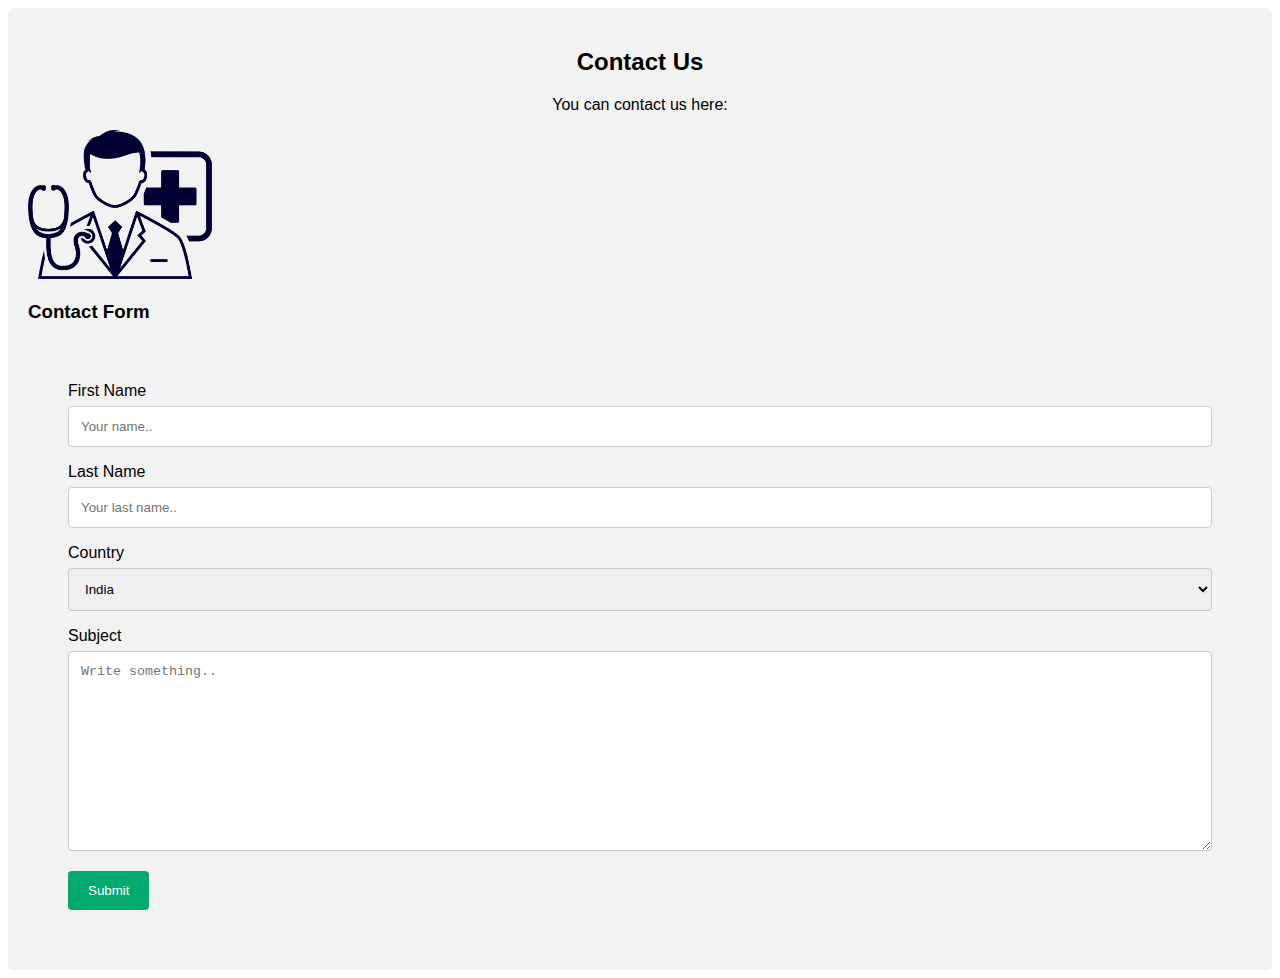
<file: virtualdr-20240608T192136Z-001/virtualdr/contact.html>
<!DOCTYPE html>
<html>
<head>
<meta name="viewport" content="width=device-width, initial-scale=1">
<style>
body {font-family: Arial, Helvetica, sans-serif;}
* {box-sizing: border-box;}

input[type=text], select, textarea {
  width: 100%;
  padding: 12px;
  border: 1px solid #ccc;
  border-radius: 4px;
  box-sizing: border-box;
  margin-top: 6px;
  margin-bottom: 16px;
  resize: vertical;
}

input[type=submit] {
  background-color: #04AA6D;
  color: white;
  padding: 12px 20px;
  border: none;
  border-radius: 4px;
  cursor: pointer;
}

input[type=submit]:hover {
  background-color: #45a049;
}

.container {
  border-radius: 5px;
  background-color: #f2f2f2;
  padding: 20px;
}
</style>
</head>

<body>
  <div class="container">
    <div style="text-align:center">
      <h2>Contact Us</h2>
      <p>You can contact us here:</p>
    </div>
    <div class="row">
      <div class="column">
        <img src="img/logo.png" style="width:15%">
      </div>

      
<h3>Contact Form</h3>

<div class="container">
  <form class="container" action="contactus.php" method="POST">

<div>
    <label for="fname">First Name</label>
    <input type="text" id="firstname" name="firstname" placeholder="Your name..">
  </div>

    <div>
    <label for="lname">Last Name</label>
    <input type="text" id="lastname" name="lastname" placeholder="Your last name..">
  </div>

    <div>
    <label for="country">Country</label>
    <select id="country" name="country">
      <option value="India">India</option>
      <option value="australia">Australia</option>
      <option value="canada">Canada</option>
      <option value="usa">USA</option>
    </select>
  </div>

    <div>
    <label for="subject">Subject</label>
    <textarea id="subject" name="subject" placeholder="Write something.." style="height:200px"></textarea>
  </div>


  <div >
    <input type="submit" name="" id="" value="Submit">
</div>
  </form>
</div>

</body>
</html>
</file>
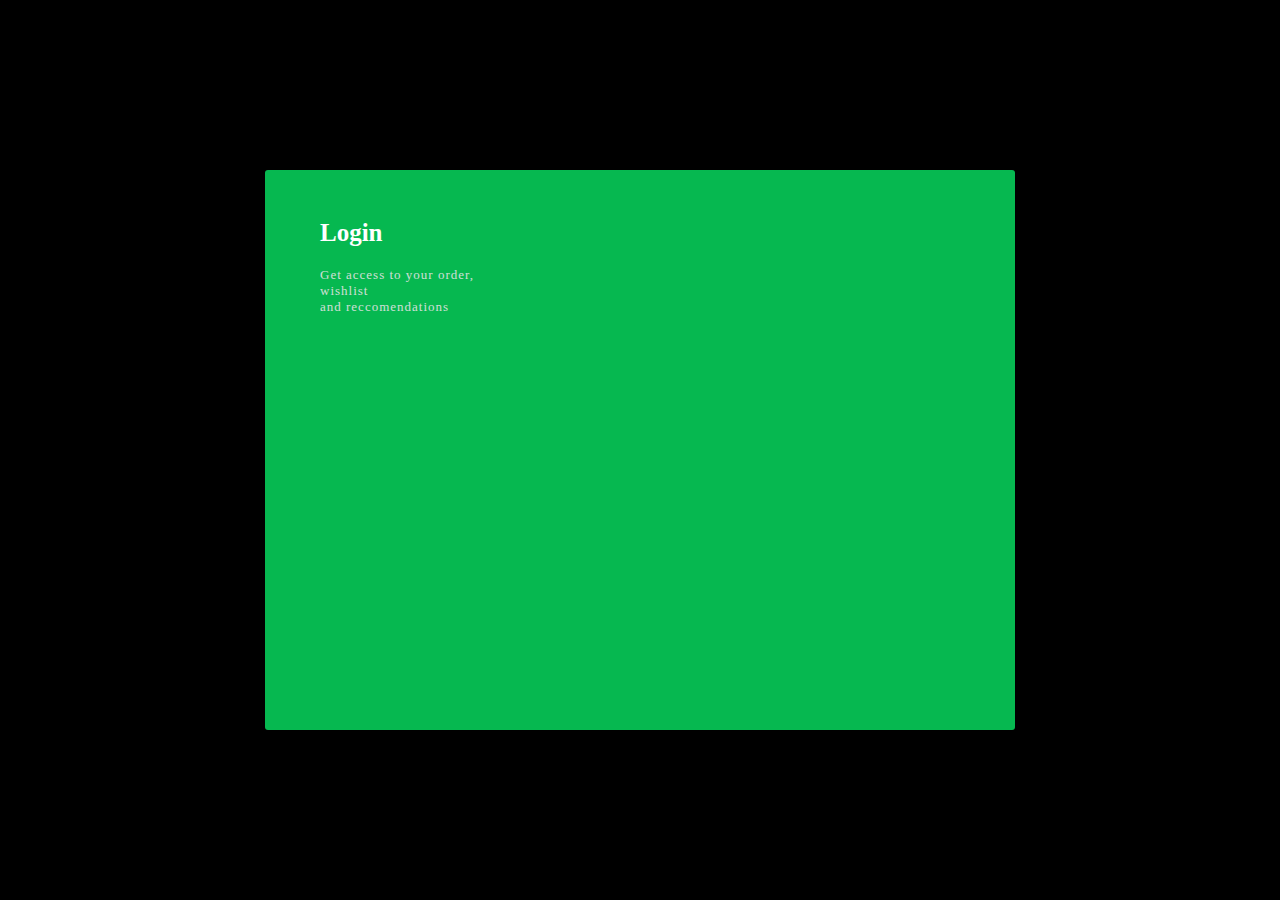
<file: virtualdr-20240608T192136Z-001/virtualdr/login.html>
<!DOCTYPE html>
<html lang="en">


<head>
    <meta charset="UTF-8">
    <meta http-equiv="X-UA-Compatible" content="IE=edge">
    <meta name="viewport" content="width=device-width, initial-scale=1.0">
    <title>VirtualDr Login</title>
    <link rel="icon" href="\img\logo.png" type="image/x-icon">
    <link rel="icon" href="\img\category\logo.png" type="image/x-icon">
    <link rel="stylesheet" href="https://stackpath.bootstrapcdn.com/bootstrap/4.5.0/css/bootstrap.min.css"
     integrity="sha384-9aIt2nRpC12Uk9gS9baDl411NQApFmC26EwAOH8WgZl5MYYxFfc+NcPb1dKGj7Sk" crossorigin="anonymous">

    <link rel="stylesheet" href="login-style.css">
    
</head>


<body>
    <form  class="container" action="signin.php" method="POST">
        <div class="box">
            <div class="row">
                <div class="col-sm-5 col-xs-1 box1">
                    <div class="inline-text">
                        <h1>Login</h1>
                        <p>Get access to your order, <br> wishlist <br> and reccomendations</p>
                    </div>
                </div>
                <div class="col-sm-5 col-xs-1 box-2">
                    <div class="user-id user-data">
                        <input type="email" name="email" id="username" required=""/>
                        <label>Enter username</label>
                    </div>
                    <div class="user-id user-data">
                        <input type="password" name="password" id="password" required=""/>
                        <label>Enter Password</label>
                    </div>
                    <div class="user-id">
                        <p>By continuing you agree to VirtualDr Term of use and Privacy Policy</p>
                    </div>
                        <span><a href="#">Forgot?</a></span>
                    <div class="user-id button">
                        <input type="submit" name="" id="" value="login" >
                    </div>
                    <div class="user-id">
                        <p>OR</p>
                    </div>
                    <div class="user-id button">
                        <input type="reset" name="" id="" value="Request otp">
                    </div>
                    <div class="user-id">
                        <p class="footer"><a href="signup.html">New to VirtualDr? Create an Account</a></p>
                    </div>
                </div>
            </div>
        </div>
    </form>
</body>
</html>
</file>
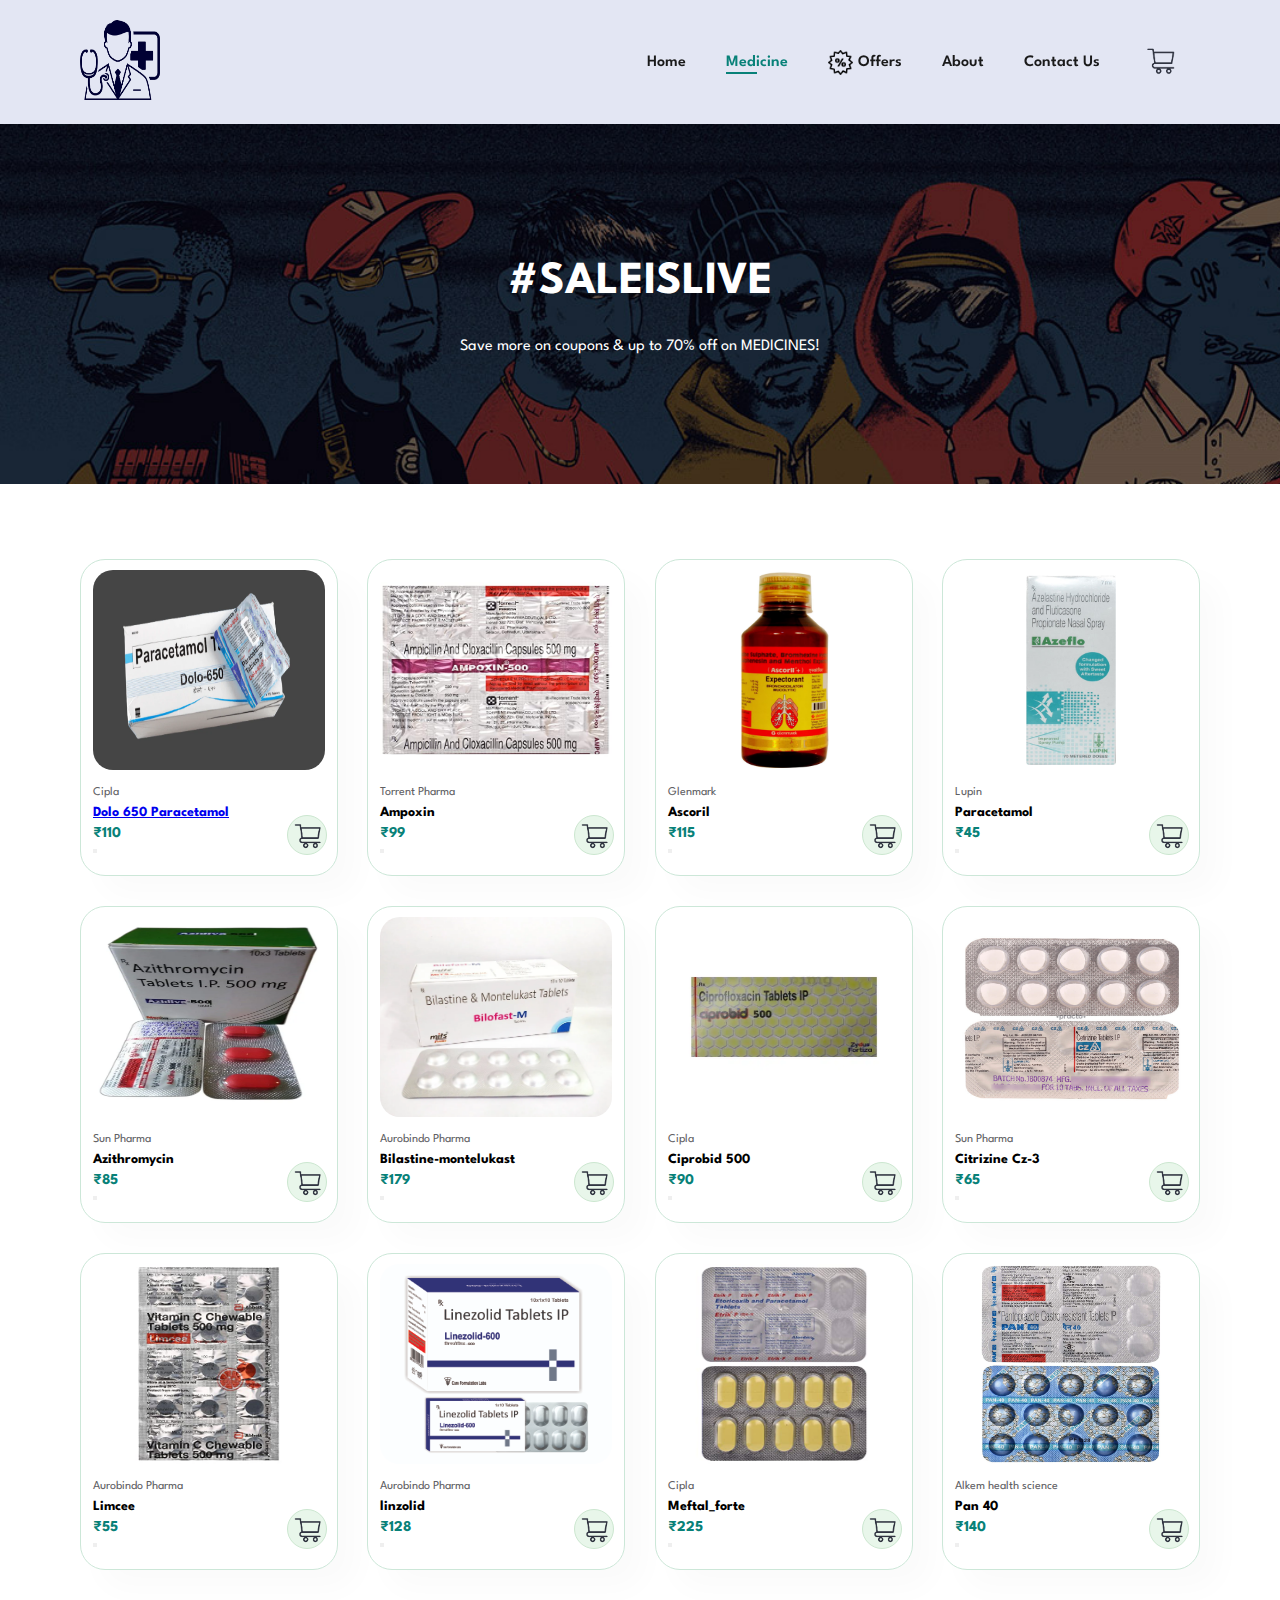
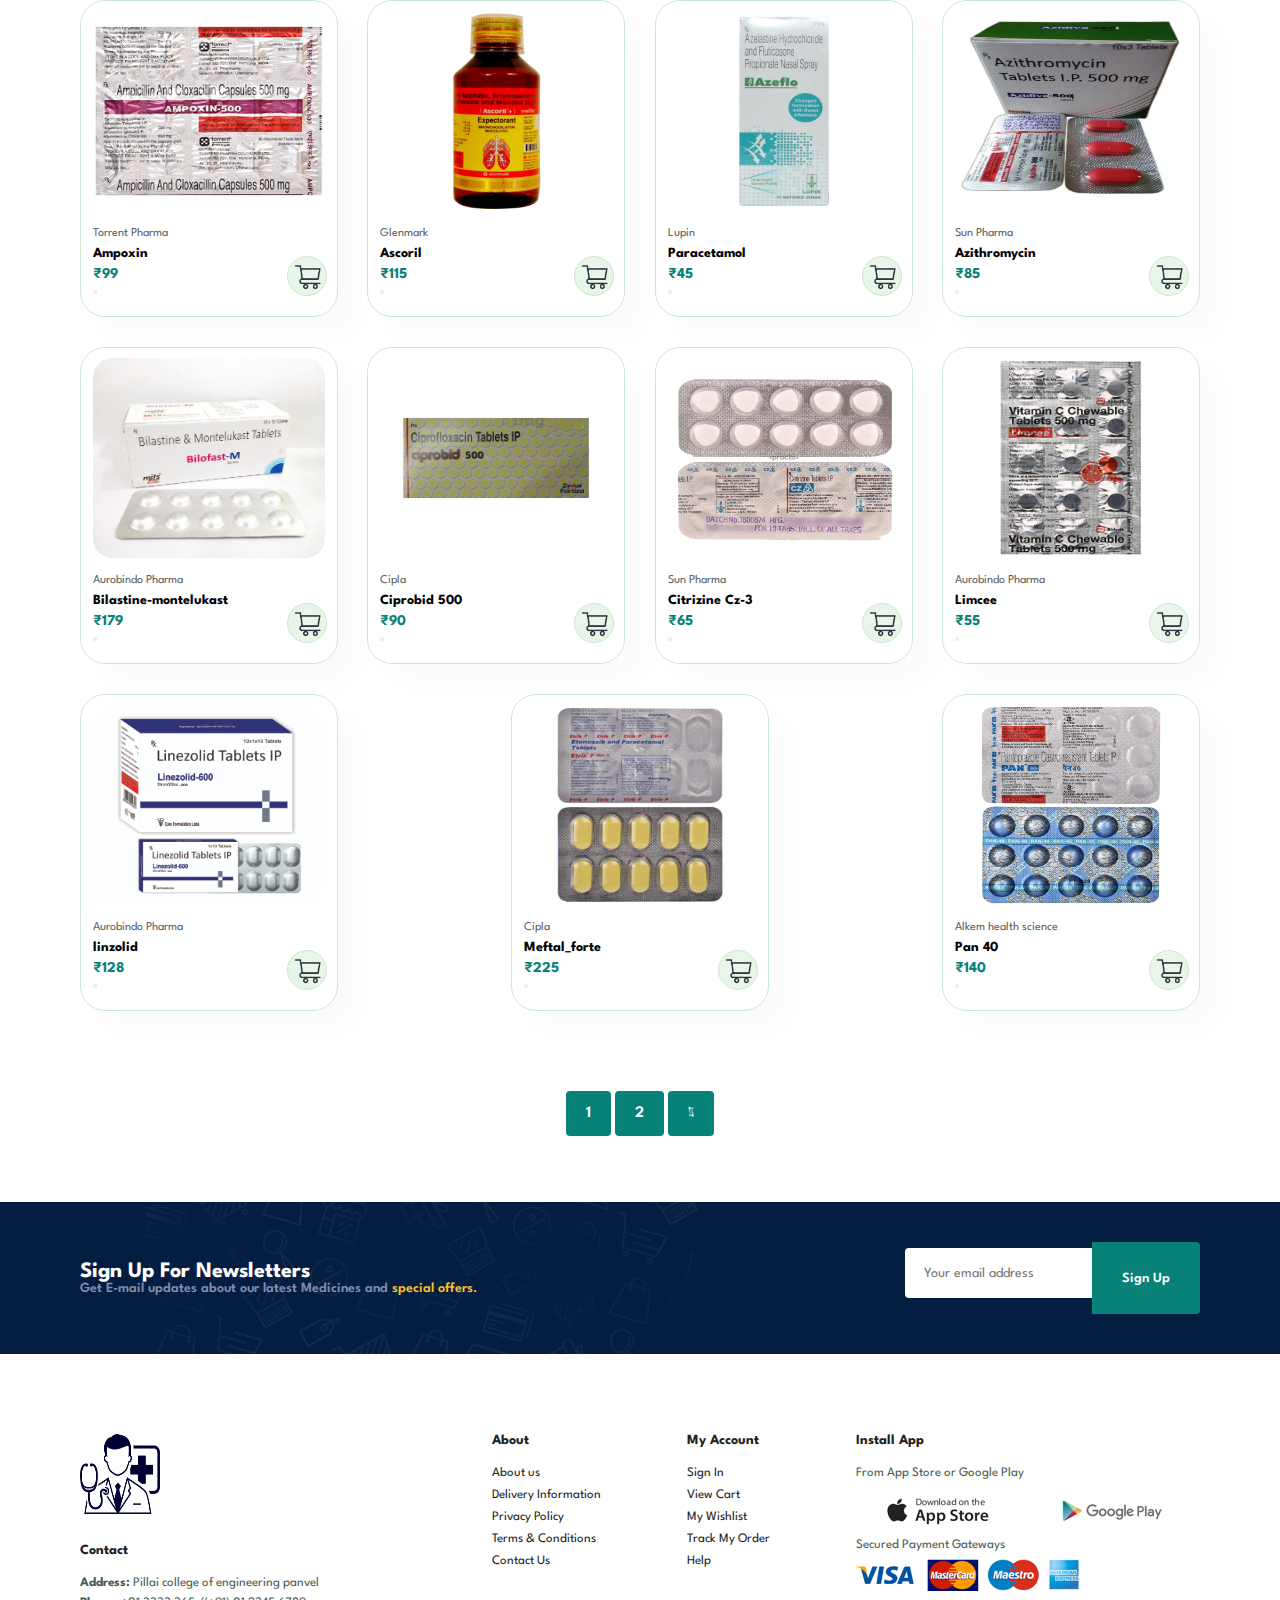
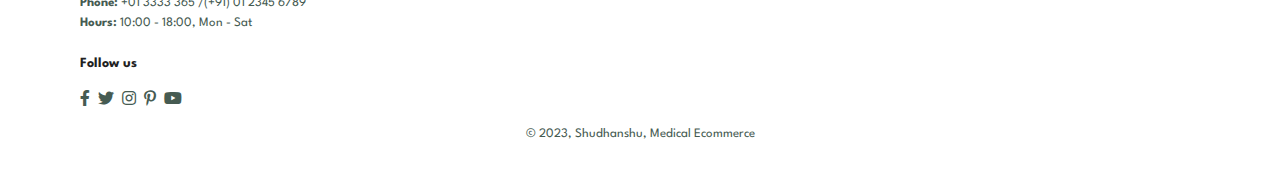
<file: virtualdr-20240608T192136Z-001/virtualdr/medicine.html>
<!DOCTYPE html>
<html lang="en">


<head>
    <meta charset="UTF-8">
    <meta http-equiv="X-UA-Compatible" content="IE=edge">
    <meta name="viewport" content="width=device-width, initial-scale=1.0">
    <title>VirtualDr</title>
    <link rel="stylesheet" href="https://pro.fontawesome.com/releases/v5.10.0/css/all.css" />

    <link rel="stylesheet" href="style.css">
</head>

<body>

    <section id="header">
        <a href="#"><img src="img/logo.png" width="80" height="80" class="logo" alt=""></a>


        <div>
            <ul id="navbar">
                <li><a href="index.html" >Home</a></li>
                <li><a  class="active" href="medicine.html">Medicine</a></li>
                <li class="navoff"><a href="offers.html"><img src="img/offers.png" width="25" height="25" class="logo" alt="">
                        Offers</a></li>
                <li><a href="about.html">About</a></li>
                <li><a href="contact.html">Contact Us</a></li>
                <li id="lg-bag"><a href="cart.html"><img src="img/cart.png" width="40" height="40" class="cart" alt=""></a></a></li>
                <a href="#" id="close"><i class="far fa-times"></i></a>

            </ul>
        </div>
        <div id="mobile">
            <a href="cart.html"><i class="far fa-shopping-cart"></i></a>
            <i id="bar" class="fas fa-outdent"></i>

        </div>
    </section>


    <section id="page-header">

        <h2>#SALEISLIVE</h2>
        <br>
        <br>
        
        <p>Save more on coupons & up to 70% off on MEDICINES!</p>
    </section>




    <section id="product1" class="section-p1">
        <div class="pro-container">
            <div class="pro">
                <img src="img/medicines/paracetamol.webp" width="250" height="200" alt="">
                <div class="des">
                    <span>Cipla</span>
                    <h5><a href="sproduct.html">Dolo 650 Paracetamol</a></h5>
                    <h4>₹110</h4>
                    <form  action="cart.php" action="cart.php" method="POST">
                        <input name="pagename" type="hidden" value="medicine"/>
                        <input name="itemname" type="hidden" value="dolo ₹110"/>
                        <button type="submit"><img src="img/cart.png" width="100" height="100" class="cart" alt=""></button>
                    </form>
                    
                </div>
            </div>
            <div class="pro">
                <img src="img/medicines/ampoxin.jpg" width="250" height="200" alt="">
                <div class="des">
                    <span>Torrent Pharma</span>
                    <h5>Ampoxin</h5>
                    <h4>₹99</h4>
                    <form  action="cart.php" action="cart.php" method="POST">
                        <input name="pagename" type="hidden" value="medicine"/>
                        <input name="itemname" type="hidden" value="Ampoxin ₹99"/>
                        <button type="submit"><img src="img/cart.png" width="100" height="100" class="cart" alt=""></button>
                    </form>
                    
                </div>
            </div>
            <div class="pro">
                <img src="img/medicines/ascoril.avif" width="250" height="200" alt="">
                <div class="des">
                    <span>Glenmark</span>
                    <h5>Ascoril</h5>
                    <h4>₹115</h4>
                    <form  action="cart.php" action="cart.php" method="POST">
                        <input name="pagename" type="hidden" value="medicine"/>
                        <input name="itemname" type="hidden" value="Ascoril ₹115"/>
                        <button type="submit"><img src="img/cart.png" width="100" height="100" class="cart" alt=""></button>
                    </form>
                    
                </div>
            </div>
            <div class="pro">
                <img src="img/medicines/azeflo.jpg" width="250" height="200" alt="">
                <div class="des">
                    <span>Lupin</span>
                    <h5>Paracetamol</h5>
                    <h4>₹45</h4>
                    <form  action="cart.php" action="cart.php" method="POST">
                        <input name="pagename" type="hidden" value="medicine"/>
                        <input name="itemname" type="hidden" value="Paracetamol ₹45"/>
                        <button type="submit"><img src="img/cart.png" width="100" height="100" class="cart" alt=""></button>
                    </form>
                </div>
            </div>
            <div class="pro">
                <img src="img/medicines/azithromycin.webp" width="250" height="200" alt="">
                <div class="des">
                    <span>Sun Pharma</span>
                    <h5>Azithromycin</h5>
                    <h4>₹85</h4>
                    <form  action="cart.php" action="cart.php" method="POST">
                        <input name="pagename" type="hidden" value="medicine"/>
                        <input name="itemname" type="hidden" value="Azithromycin ₹85"/>
                        <button type="submit"><img src="img/cart.png" width="100" height="100" class="cart" alt=""></button>
                    </form>
                </div>
            </div>
            <div class="pro">
                <img src="img/medicines/bilastine-montelukast.webp" width="250" height="200" alt="">
                <div class="des">
                    <span>Aurobindo Pharma</span>
                    <h5>Bilastine-montelukast</h5>
                    <h4>₹179</h4>
                    <form  action="cart.php" action="cart.php" method="POST">
                        <input name="pagename" type="hidden" value="medicine"/>
                        <input name="itemname" type="hidden" value="Glenmark ₹115"/>
                        <button type="submit"><img src="img/cart.png" width="100" height="100" class="cart" alt=""></button>
                    </form>
                </div>
            </div>
            <div class="pro">
                <img src="img/medicines/ciprobid200.webp" width="250" height="200" alt="">
                <div class="des">
                    <span>Cipla</span>
                    <h5>Ciprobid 500</h5>
                    <h4>₹90</h4>
                    <form  action="cart.php" action="cart.php" method="POST">
                        <input name="pagename" type="hidden" value="medicine"/>
                        <input name="itemname" type="hidden" value="Ciprobid 500 ₹90"/>
                        <button type="submit"><img src="img/cart.png" width="100" height="100" class="cart" alt=""></button>
                    </form>
                </div>
            </div>
            <div class="pro">
                <img src="img/medicines/cz3.jpg" width="250" height="200" alt="">
                <div class="des">
                    <span>Sun Pharma</span>
                    <h5>Citrizine Cz-3</h5>
                    <h4>₹65</h4>
                    <form  action="cart.php" action="cart.php" method="POST">
                        <input name="pagename" type="hidden" value="medicine"/>
                        <input name="itemname" type="hidden" value="Citrizine Cz-3 ₹65"/>
                        <button type="submit"><img src="img/cart.png" width="100" height="100" class="cart" alt=""></button>
                    </form>
                </div>
            </div>
            <div class="pro">
                <img src="img/medicines/limcee.jpg" width="250" height="200" alt="">
                <div class="des">
                    <span>Aurobindo Pharma</span>
                    <h5>Limcee</h5>
                    <h4>₹55</h4>
                    <form  action="cart.php" action="cart.php" method="POST">
                        <input name="pagename" type="hidden" value="medicine"/>
                        <input name="itemname" type="hidden" value="Glenmark ₹115"/>
                        <button type="submit"><img src="img/cart.png" width="100" height="100" class="cart" alt=""></button>
                    </form>
                </div>
            </div>
            <div class="pro">
                <img src="img/medicines/Linzolid.jpg" width="250" height="200" alt="">
                <div class="des">
                    <span>Aurobindo Pharma</span>
                    <h5>linzolid</h5>
                    <h4>₹128</h4>
                    <form  action="cart.php" action="cart.php" method="POST">
                        <input name="pagename" type="hidden" value="medicine"/>
                        <input name="itemname" type="hidden" value="linzolid ₹128"/>
                        <button type="submit"><img src="img/cart.png" width="100" height="100" class="cart" alt=""></button>
                    </form>
                </div>
            </div>
            <div class="pro">
                <img src="img/medicines/meftal_forte.jpg" width="250" height="200" alt="">
                <div class="des">
                    <span>Cipla</span>
                    <h5>Meftal_forte</h5>
                    <h4>₹225</h4>
                    <form  action="cart.php" action="cart.php" method="POST">
                        <input name="pagename" type="hidden" value="medicine"/>
                        <input name="itemname" type="hidden" value="Meftal_forte ₹225"/>
                        <button type="submit"><img src="img/cart.png" width="100" height="100" class="cart" alt=""></button>
                    </form>
                </div>
            </div>
            <div class="pro">
                <img src="img/medicines/pan 40.jpg" width="250" height="200" alt="">
                <div class="des">
                    <span>Alkem health science</span>
                    <h5>Pan 40</h5>
                    <h4>₹140</h4>
                    <form  action="cart.php" action="cart.php" method="POST">
                        <input name="pagename" type="hidden" value="medicine"/>
                        <input name="itemname" type="hidden" value="Pan40 ₹140"/>
                        <button type="submit"><img src="img/cart.png" width="100" height="100" class="cart" alt=""></button>
                    </form>
                </div>
            </div>

            <div class="pro">
                <img src="img/medicines/ampoxin.jpg" width="250" height="200" alt="">
                <div class="des">
                    <span>Torrent Pharma</span>
                    <h5>Ampoxin</h5>
                    <h4>₹99</h4>
                    <form  action="cart.php" action="cart.php" method="POST">
                        <input name="pagename" type="hidden" value="medicine"/>
                        <input name="itemname" type="hidden" value="Ampoxin ₹99"/>
                        <button type="submit"><img src="img/cart.png" width="100" height="100" class="cart" alt=""></button>
                    </form>
                    
                </div>
            </div>
            <div class="pro">
                <img src="img/medicines/ascoril.avif" width="250" height="200" alt="">
                <div class="des">
                    <span>Glenmark</span>
                    <h5>Ascoril</h5>
                    <h4>₹115</h4>
                    <form  action="cart.php" action="cart.php" method="POST">
                        <input name="pagename" type="hidden" value="medicine"/>
                        <input name="itemname" type="hidden" value="Ascoril ₹115"/>
                        <button type="submit"><img src="img/cart.png" width="100" height="100" class="cart" alt=""></button>
                    </form>
                    
                </div>
            </div>
            <div class="pro">
                <img src="img/medicines/azeflo.jpg" width="250" height="200" alt="">
                <div class="des">
                    <span>Lupin</span>
                    <h5>Paracetamol</h5>
                    <h4>₹45</h4>
                    <form  action="cart.php" action="cart.php" method="POST">
                        <input name="pagename" type="hidden" value="medicine"/>
                        <input name="itemname" type="hidden" value="Paracetamol ₹45"/>
                        <button type="submit"><img src="img/cart.png" width="100" height="100" class="cart" alt=""></button>
                    </form>
                </div>
            </div>
            <div class="pro">
                <img src="img/medicines/azithromycin.webp" width="250" height="200" alt="">
                <div class="des">
                    <span>Sun Pharma</span>
                    <h5>Azithromycin</h5>
                    <h4>₹85</h4>
                    <form  action="cart.php" action="cart.php" method="POST">
                        <input name="pagename" type="hidden" value="medicine"/>
                        <input name="itemname" type="hidden" value="Azithromycin ₹85"/>
                        <button type="submit"><img src="img/cart.png" width="100" height="100" class="cart" alt=""></button>
                    </form>
                </div>
            </div>
            <div class="pro">
                <img src="img/medicines/bilastine-montelukast.webp" width="250" height="200" alt="">
                <div class="des">
                    <span>Aurobindo Pharma</span>
                    <h5>Bilastine-montelukast</h5>
                    <h4>₹179</h4>
                    <form  action="cart.php" action="cart.php" method="POST">
                        <input name="pagename" type="hidden" value="medicine"/>
                        <input name="itemname" type="hidden" value="Glenmark ₹115"/>
                        <button type="submit"><img src="img/cart.png" width="100" height="100" class="cart" alt=""></button>
                    </form>
                </div>
            </div>
            <div class="pro">
                <img src="img/medicines/ciprobid200.webp" width="250" height="200" alt="">
                <div class="des">
                    <span>Cipla</span>
                    <h5>Ciprobid 500</h5>
                    <h4>₹90</h4>
                    <form  action="cart.php" action="cart.php" method="POST">
                        <input name="pagename" type="hidden" value="medicine"/>
                        <input name="itemname" type="hidden" value="Ciprobid 500 ₹90"/>
                        <button type="submit"><img src="img/cart.png" width="100" height="100" class="cart" alt=""></button>
                    </form>
                </div>
            </div>
            <div class="pro">
                <img src="img/medicines/cz3.jpg" width="250" height="200" alt="">
                <div class="des">
                    <span>Sun Pharma</span>
                    <h5>Citrizine Cz-3</h5>
                    <h4>₹65</h4>
                    <form  action="cart.php" action="cart.php" method="POST">
                        <input name="pagename" type="hidden" value="medicine"/>
                        <input name="itemname" type="hidden" value="Citrizine Cz-3 ₹65"/>
                        <button type="submit"><img src="img/cart.png" width="100" height="100" class="cart" alt=""></button>
                    </form>
                </div>
            </div>
            <div class="pro">
                <img src="img/medicines/limcee.jpg" width="250" height="200" alt="">
                <div class="des">
                    <span>Aurobindo Pharma</span>
                    <h5>Limcee</h5>
                    <h4>₹55</h4>
                    <form  action="cart.php" action="cart.php" method="POST">
                        <input name="pagename" type="hidden" value="medicine"/>
                        <input name="itemname" type="hidden" value="Glenmark ₹115"/>
                        <button type="submit"><img src="img/cart.png" width="100" height="100" class="cart" alt=""></button>
                    </form>
                </div>
            </div>
            <div class="pro">
                <img src="img/medicines/Linzolid.jpg" width="250" height="200" alt="">
                <div class="des">
                    <span>Aurobindo Pharma</span>
                    <h5>linzolid</h5>
                    <h4>₹128</h4>
                    <form  action="cart.php" action="cart.php" method="POST">
                        <input name="pagename" type="hidden" value="medicine"/>
                        <input name="itemname" type="hidden" value="linzolid ₹128"/>
                        <button type="submit"><img src="img/cart.png" width="100" height="100" class="cart" alt=""></button>
                    </form>
                </div>
            </div>
            <div class="pro">
                <img src="img/medicines/meftal_forte.jpg" width="250" height="200" alt="">
                <div class="des">
                    <span>Cipla</span>
                    <h5>Meftal_forte</h5>
                    <h4>₹225</h4>
                    <form  action="cart.php" action="cart.php" method="POST">
                        <input name="pagename" type="hidden" value="medicine"/>
                        <input name="itemname" type="hidden" value="Meftal_forte ₹225"/>
                        <button type="submit"><img src="img/cart.png" width="100" height="100" class="cart" alt=""></button>
                    </form>
                </div>
            </div>
            <div class="pro">
                <img src="img/medicines/pan 40.jpg" width="250" height="200" alt="">
                <div class="des">
                    <span>Alkem health science</span>
                    <h5>Pan 40</h5>
                    <h4>₹140</h4>
                    <form  action="cart.php" action="cart.php" method="POST">
                        <input name="pagename" type="hidden" value="medicine"/>
                        <input name="itemname" type="hidden" value="Pan40 ₹140"/>
                        <button type="submit"><img src="img/cart.png" width="100" height="100" class="cart" alt=""></button>
                    </form>
                </div>

            </div>

        </div>
    </section>


    <section id="pagination" class="section-p1">
    <a href="#">1</a>
    <a href="#">2</a>
    <a href="#"><i class="fal fa-long-arrow-alt-right"></i></a>
     </section>



    <section id="newsletter" class="section-p1 section-m1">
        <div class="newstext">
        <h4>Sign Up For Newsletters</h4>
        <p>Get E-mail updates about our latest Medicines and <span>special offers.</span>
        </p>
        </div>
        <div class="form">
        <input type="text" placeholder="Your email address">
        <button class="normal">Sign Up</button>
        </div>
    </section>


    <footer class="section-p1">
        <div class="col">
        <img class="logo" src="img/logo.png" width="80" height="80" class="logo" alt=""></a>

        <h4>Contact</h4>
        <p><strong>Address: </strong> Pillai college of engineering panvel</p>
        <p><strong>Phone:</strong> +01 3333 365 /(+91) 01 2345 6789</p>
        <p><strong>Hours:</strong> 10:00 - 18:00, Mon - Sat</p>
        <div class="follow">
        <h4>Follow us</h4>
        <div class="icon">
        <i class="fab fa-facebook-f"></i>
        <i class="fab fa-twitter"></i>
        <i class="fab fa-instagram"></i>
        <i class="fab fa-pinterest-p"></i>
        <i class="fab fa-youtube"></i>
        </div>
        </div>
        </div>
        <div></div>

        <div class="col">
            <h4>About</h4>
            <a href="#">About us</a>
            <a href="#">Delivery Information</a>
            <a href="#">Privacy Policy</a>
            <a href="#">Terms & Conditions</a>
            <a href="#">Contact Us</a>
        </div>

        <div class="col">
            <h4>My Account</h4>
            <a href="#">Sign In</a>
            <a href="#">View Cart</a>
            <a href="#">My Wishlist</a>
            <a href="#">Track My Order</a>
            <a href="#">Help</a>
            </div>
            

            <div class="col install">
                <h4>Install App</h4>
                <p>From App Store or Google Play</p>
                  <div class="row">
                     <img src="img/pay/app.jpg" alt="">
                     <img src="img/pay/play.jpg" alt="">
                  </div>
                <p>Secured Payment Gateways </p>
                <img src="img/pay/pay.png" alt="">
            </div>
            <div class="copyright">
                <p>© 2023, Shudhanshu, Medical Ecommerce  </p>
            </div>


    </footer>


    <script src="script.js"></script>
</body>



</html>
</file>
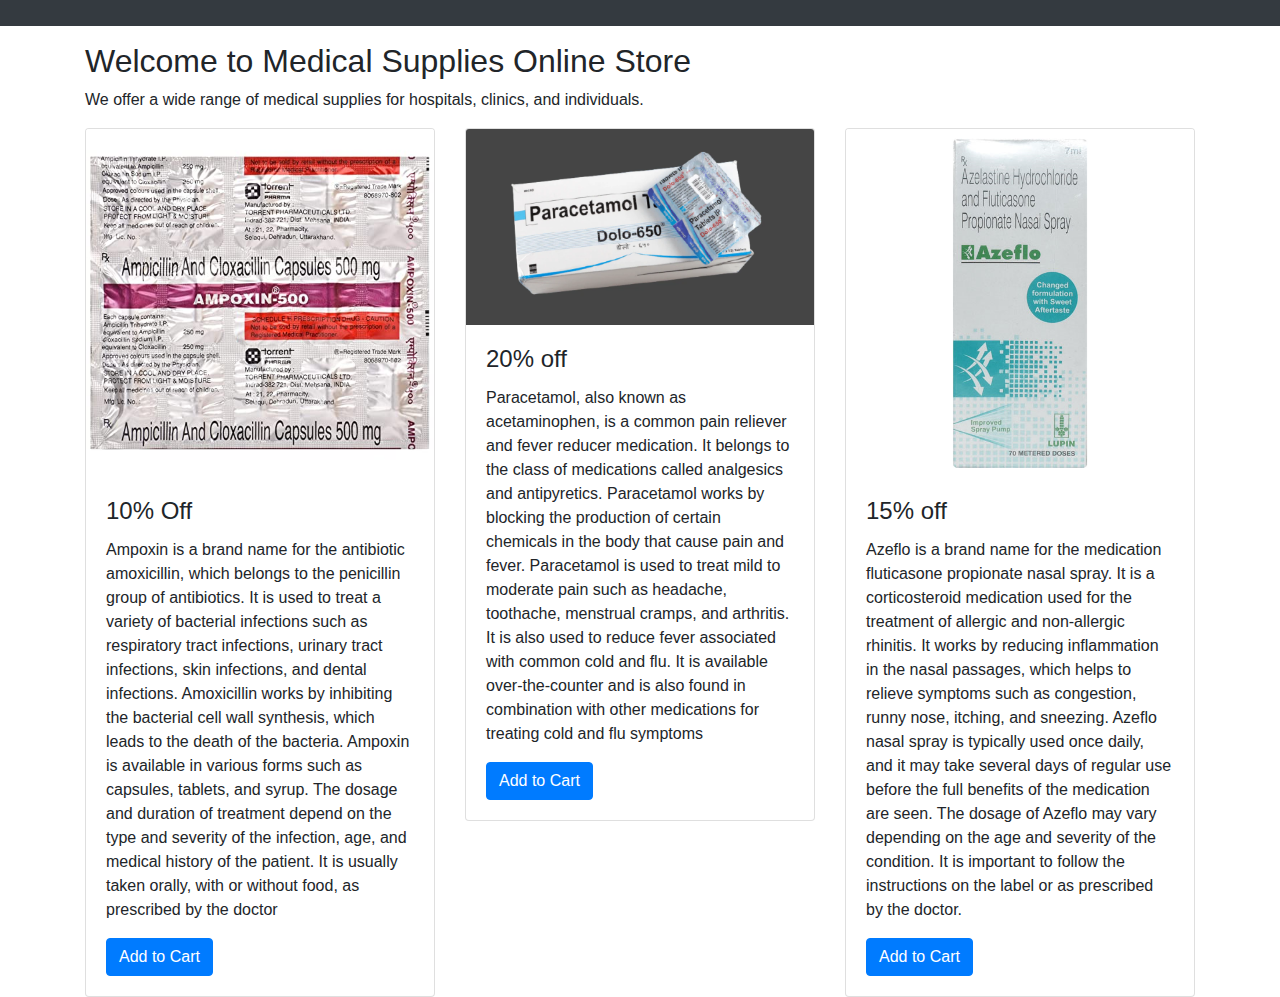
<file: virtualdr-20240608T192136Z-001/virtualdr/offers.html>
<!DOCTYPE html>
<html>
<head>
	<title>OFFERS</title>
	<meta charset="utf-8">
	<meta name="viewport" content="width=device-width, initial-scale=1">
	<link rel="stylesheet" href="https://maxcdn.bootstrapcdn.com/bootstrap/4.5.2/css/bootstrap.min.css">
	<script src="https://ajax.googleapis.com/ajax/libs/jquery/3.5.1/jquery.min.js"></script>
	<script src="https://cdnjs.cloudflare.com/ajax/libs/popper.js/1.16.0/umd/popper.min.js"></script>
	<script src="https://maxcdn.bootstrapcdn.com/bootstrap/4.5.2/js/bootstrap.min.js"></script>
</head>
<body>
	<nav class="navbar navbar-expand-md bg-dark navbar-dark">
		<a class="navbar-brand" href="#"></a>
		<button class="navbar-toggler" type="button" data-toggle="collapse" data-target="#collapsibleNavbar">
			<span class="navbar-toggler-icon"></span>
		</button>
		
	</nav>
	<div class="container mt-3">
		<h2>Welcome to Medical Supplies Online Store</h2>
		<p>We offer a wide range of medical supplies for hospitals, clinics, and individuals.</p>
		<div class="row">
			<div class="col-md-4">
				<div class="card">
					<img class="card-img-top" src="img/medicines/ampoxin.jpg" alt="Product 1">
					<div class="card-body">
						<h4 class="card-title">10% Off</h4>
						<p class="card-text">Ampoxin is a brand name for the antibiotic amoxicillin, which belongs to the penicillin group of antibiotics. It is used to treat a variety of bacterial infections such as respiratory tract infections, urinary tract infections, skin infections, and dental infections. Amoxicillin works by inhibiting the bacterial cell wall synthesis, which leads to the death of the bacteria.

Ampoxin is available in various forms such as capsules, tablets, and syrup. The dosage and duration of treatment depend on the type and severity of the infection, age, and medical history of the patient. It is usually taken orally, with or without food, as prescribed by the doctor</p>
						<a href="#" class="btn btn-primary">Add to Cart</a>
					</div>
				</div>
			</div>
			<div class="col-md-4">
				<div class="card">
					<img class="card-img-top" src="img/medicines/paracetamol.webp" alt="Product 2">
					<div class="card-body">
						<h4 class="card-title">20% off</h4>
						<p class="card-text">Paracetamol, also known as acetaminophen, is a common pain reliever and fever reducer medication. It belongs to the class of medications called analgesics and antipyretics. Paracetamol works by blocking the production of certain chemicals in the body that cause pain and fever.

                            Paracetamol is used to treat mild to moderate pain such as headache, toothache, menstrual cramps, and arthritis. It is also used to reduce fever associated with common cold and flu. It is available over-the-counter and is also found in combination with other medications for treating cold and flu symptoms</p>
						<a href="#" class="btn btn-primary">Add to Cart</a>
					</div>
				</div>
			</div>
			<div class="col-md-4">
				<div class="card">
					<img class="card-img-top" src="img/medicines/azeflo.jpg" alt="Product 3">
					<div class="card-body">
						<h4 class="card-title">15% off</h4>
						<p class="card-text">Azeflo is a brand name for the medication fluticasone propionate nasal spray. It is a corticosteroid medication used for the treatment of allergic and non-allergic rhinitis. It works by reducing inflammation in the nasal passages, which helps to relieve symptoms such as congestion, runny nose, itching, and sneezing.

                            Azeflo nasal spray is typically used once daily, and it may take several days of regular use before the full benefits of the medication are seen. The dosage of Azeflo may vary depending on the age and severity of the condition. It is important to follow the instructions on the label or as prescribed by the doctor.</p>
						<a href="#" class="btn btn-primary">Add to Cart</a>
					</div>
				</div>
			</div>
		</div>
</file>
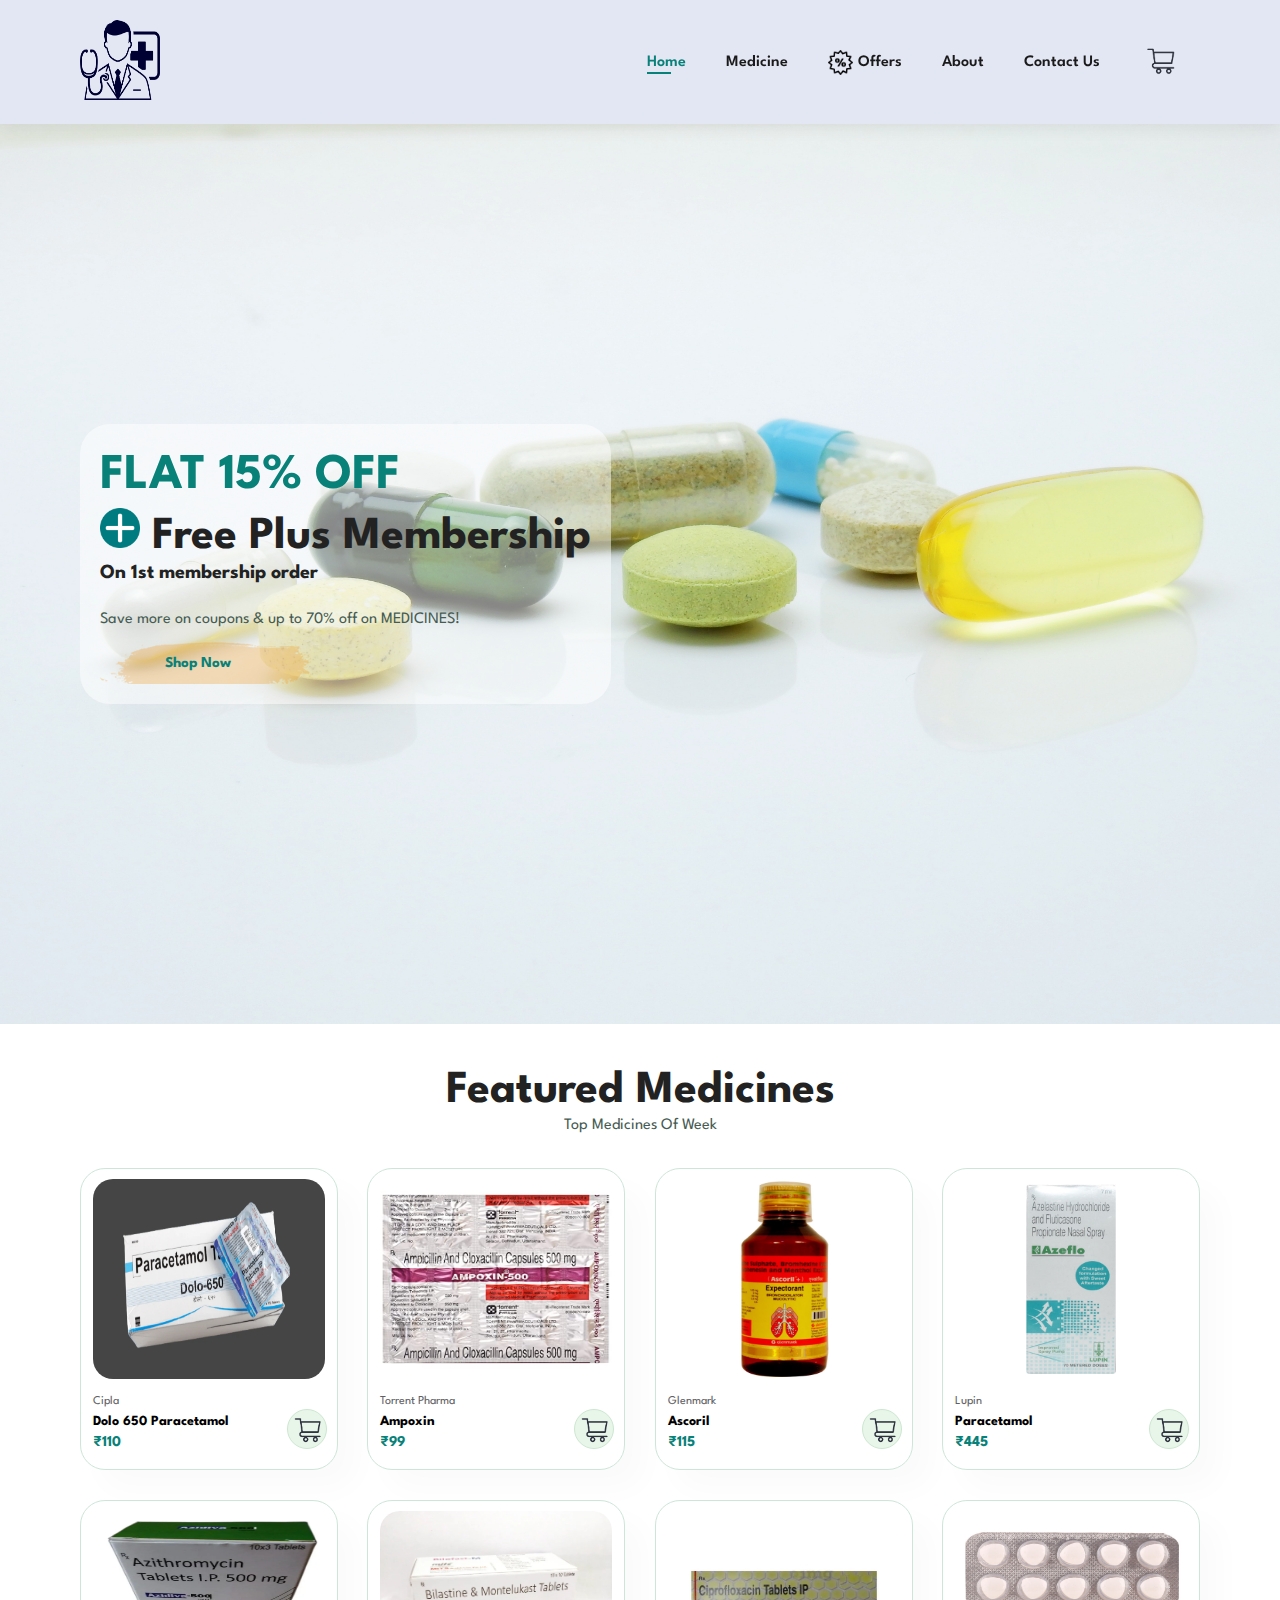
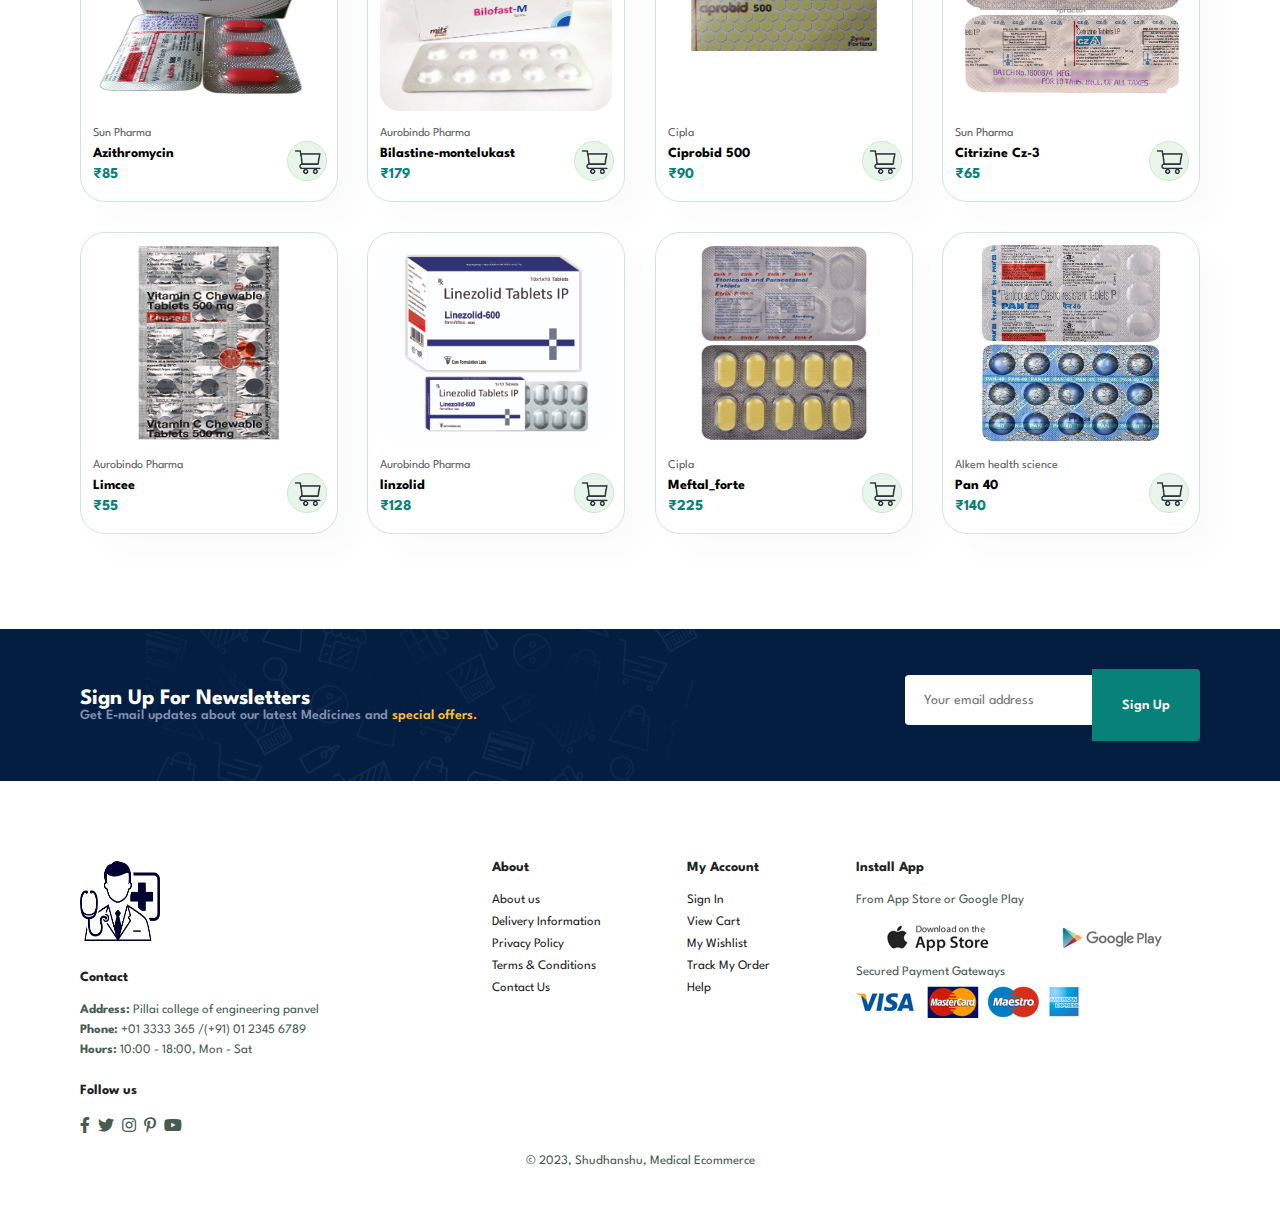
<file: virtualdr-20240608T192136Z-001/virtualdr/shop.html>
<!DOCTYPE html>
<html lang="en">


<head>
    <meta charset="UTF-8">
    <meta http-equiv="X-UA-Compatible" content="IE=edge">
    <meta name="viewport" content="width=device-width, initial-scale=1.0">
    <title>VirtualDr</title>
    <link rel="stylesheet" href="https://pro.fontawesome.com/releases/v5.10.0/css/all.css" />

    <link rel="stylesheet" href="style.css">
</head>

<body>

    <section id="header">
        <a href="#"><img src="img/logo.png" width="80" height="80" class="logo" alt=""></a>


        <div>
            <ul id="navbar">
                <li><a class="active" href="index.html">Home</a></li>
                <li><a href="medicine.html">Medicine</a></li>
                <li class="navoff"><a href="offers.html"><img src="img/offers.png" width="25" height="25" class="logo" alt="">
                        Offers</a></li>
                <li><a href="about.html">About</a></li>
                <li><a href="contact.html">Contact Us</a></li>
                <li id="lg-bag"><a href="cart.html"><img src="img/cart.png" width="40" height="40" class="cart" alt=""></a></a></li>
                <a href="#" id="close"><i class="far fa-times"></i></a>

            </ul>
        </div>
        <div id="mobile">
            <a href="cart.html"><i class="far fa-shopping-cart"></i></a>
            <i id="bar" class="fas fa-outdent"></i>

        </div>
    </section>


    <section id="doctor">

        <div class="headContainer">
            
        <h1>FLAT 15% OFF</h1>

        <h2><img src="img/plus.png" width="40" height="40" class="logo" alt=""> Free Plus Membership</h2>
        <h4>On 1st membership order</h4>
        <br>
        <p>Save more on coupons & up to 70% off on MEDICINES!</p>
        <br>
        <button>Shop Now</button>
        </div>

    </section>




    <section id="product1" class="section-p1">
        <h2>Featured Medicines</h2> <!--specially for now h3n2 virus-->
        <p>Top Medicines Of Week</p>
        <div class="pro-container">
            <div class="pro">
                <img src="img/medicines/paracetamol.webp" width="250" height="200" alt="">
                <div class="des">
                    <span>Cipla</span>
                    <h5>Dolo 650 Paracetamol</h5>
                    <h4>₹110</h4>
                    <a href="#"><img src="img/cart.png" width="100" height="100" class="cart" alt=""></a>
                </div>
            </div>
            <div class="pro">
                <img src="img/medicines/ampoxin.jpg" width="250" height="200" alt="">
                <div class="des">
                    <span>Torrent Pharma</span>
                    <h5>Ampoxin</h5>
                    <h4>₹99</h4>
                    <a href="#"><img src="img/cart.png" width="100" height="100" class="cart" alt=""></a>
                </div>
            </div>
            <div class="pro">
                <img src="img/medicines/ascoril.avif" width="250" height="200" alt="">
                <div class="des">
                    <span>Glenmark</span>
                    <h5>Ascoril</h5>
                    <h4>₹115</h4>
                    <a href="#"><img src="img/cart.png" width="100" height="100" class="cart" alt=""></a>
                </div>
            </div>
            <div class="pro">
                <img src="img/medicines/azeflo.jpg" width="250" height="200" alt="">
                <div class="des">
                    <span>Lupin</span>
                    <h5>Paracetamol</h5>
                    <h4>₹445</h4>
                    <a href="#"><img src="img/cart.png" width="100" height="100" class="cart" alt=""></a>
                </div>
            </div>
            <div class="pro">
                <img src="img/medicines/azithromycin.webp" width="250" height="200" alt="">
                <div class="des">
                    <span>Sun Pharma</span>
                    <h5>Azithromycin</h5>
                    <h4>₹85</h4>
                    <a href="#"><img src="img/cart.png" width="100" height="100" class="cart" alt=""></a>
                </div>
            </div>
            <div class="pro">
                <img src="img/medicines/bilastine-montelukast.webp" width="250" height="200" alt="">
                <div class="des">
                    <span>Aurobindo Pharma</span>
                    <h5>Bilastine-montelukast</h5>
                    <h4>₹179</h4>
                    <a href="#"><img src="img/cart.png" width="100" height="100" class="cart" alt=""></a>
                </div>
            </div>
            <div class="pro">
                <img src="img/medicines/ciprobid200.webp" width="250" height="200" alt="">
                <div class="des">
                    <span>Cipla</span>
                    <h5>Ciprobid 500</h5>
                    <h4>₹90</h4>
                    <a href="#"><img src="img/cart.png" width="100" height="100" class="cart" alt=""></a>
                </div>
            </div>
            <div class="pro">
                <img src="img/medicines/cz3.jpg" width="250" height="200" alt="">
                <div class="des">
                    <span>Sun Pharma</span>
                    <h5>Citrizine Cz-3</h5>
                    <h4>₹65</h4>
                    <a href="#"><img src="img/cart.png" width="100" height="100" class="cart" alt=""></a>
                </div>
            </div>
            <div class="pro">
                <img src="img/medicines/limcee.jpg" width="250" height="200" alt="">
                <div class="des">
                    <span>Aurobindo Pharma</span>
                    <h5>Limcee</h5>
                    <h4>₹55</h4>
                    <a href="#"><img src="img/cart.png" width="100" height="100" class="cart" alt=""></a>
                </div>
            </div>
            <div class="pro">
                <img src="img/medicines/Linzolid.jpg" width="250" height="200" alt="">
                <div class="des">
                    <span>Aurobindo Pharma</span>
                    <h5>linzolid</h5>
                    <h4>₹128</h4>
                    <a href="#"><img src="img/cart.png" width="100" height="100" class="cart" alt=""></a>
                </div>
            </div>
            <div class="pro">
                <img src="img/medicines/meftal_forte.jpg" width="250" height="200" alt="">
                <div class="des">
                    <span>Cipla</span>
                    <h5>Meftal_forte</h5>
                    <h4>₹225</h4>
                    <a href="#"><img src="img/cart.png" width="100" height="100" class="cart" alt=""></a>
                </div>
            </div>
            <div class="pro">
                <img src="img/medicines/pan 40.jpg" width="250" height="200" alt="">
                <div class="des">
                    <span>Alkem health science</span>
                    <h5>Pan 40</h5>
                    <h4>₹140</h4>
                    <a href="#"><img src="img/cart.png" width="100" height="100" class="cart" alt=""></a>
                </div>
            </div>

        </div>
    </section>



    <section id="newsletter" class="section-p1 section-m1">
        <div class="newstext">
        <h4>Sign Up For Newsletters</h4>
        <p>Get E-mail updates about our latest Medicines and <span>special offers.</span>
        </p>
        </div>
        <div class="form">
        <input type="text" placeholder="Your email address">
        <button class="normal">Sign Up</button>
        </div>
    </section>


    <footer class="section-p1">
        <div class="col">
        <img class="logo" src="img/logo.png" width="80" height="80" class="logo" alt=""></a>

        <h4>Contact</h4>
        <p><strong>Address: </strong> Pillai college of engineering panvel</p>
        <p><strong>Phone:</strong> +01 3333 365 /(+91) 01 2345 6789</p>
        <p><strong>Hours:</strong> 10:00 - 18:00, Mon - Sat</p>
        <div class="follow">
        <h4>Follow us</h4>
        <div class="icon">
        <i class="fab fa-facebook-f"></i>
        <i class="fab fa-twitter"></i>
        <i class="fab fa-instagram"></i>
        <i class="fab fa-pinterest-p"></i>
        <i class="fab fa-youtube"></i>
        </div>
        </div>
        </div>
        <div></div>

        <div class="col">
            <h4>About</h4>
            <a href="#">About us</a>
            <a href="#">Delivery Information</a>
            <a href="#">Privacy Policy</a>
            <a href="#">Terms & Conditions</a>
            <a href="#">Contact Us</a>
        </div>

        <div class="col">
            <h4>My Account</h4>
            <a href="#">Sign In</a>
            <a href="#">View Cart</a>
            <a href="#">My Wishlist</a>
            <a href="#">Track My Order</a>
            <a href="#">Help</a>
            </div>
            

            <div class="col install">
                <h4>Install App</h4>
                <p>From App Store or Google Play</p>
                  <div class="row">
                     <img src="img/pay/app.jpg" alt="">
                     <img src="img/pay/play.jpg" alt="">
                  </div>
                <p>Secured Payment Gateways </p>
                <img src="img/pay/pay.png" alt="">
            </div>
            <div class="copyright">
                <p>© 2023, Shudhanshu, Medical Ecommerce  </p>
            </div>


    </footer>


    <script src="script.js"></script>
</body>



</html>
</file>
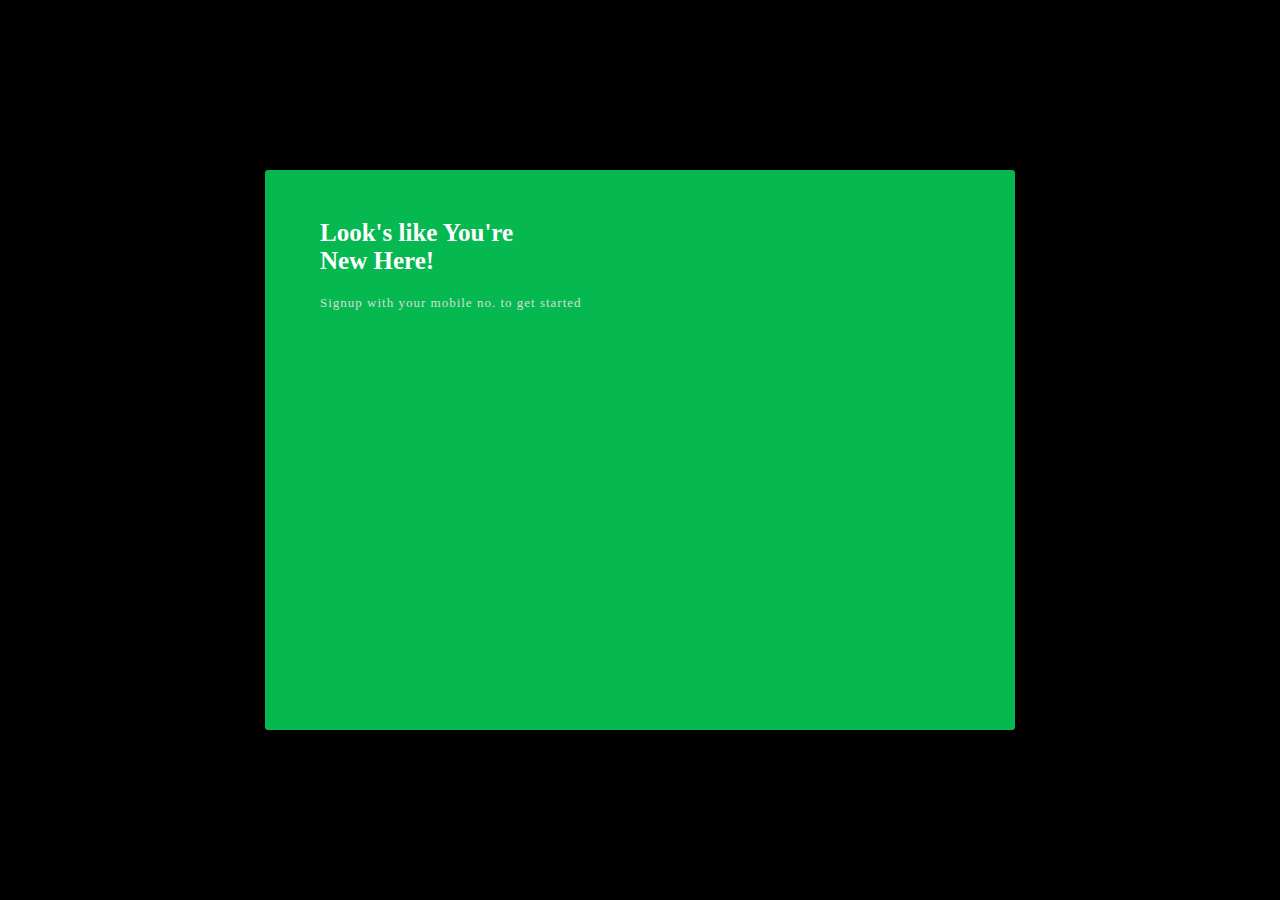
<file: virtualdr-20240608T192136Z-001/virtualdr/signup.html>
<html lang="en">
<head>
    <meta charset="UTF-8">
    <meta http-equiv="X-UA-Compatible" content="IE=edge">
    <meta name="viewport" content="width=device-width, initial-scale=1.0">
    <title>VisualDr SignUp</title>
    <link rel="icon" href="\img\logo.png" type="image/x-icon">
    <link rel="icon" href="\img\category\logo.png" type="image/x-icon">
    <link rel="stylesheet" href="https://stackpath.bootstrapcdn.com/bootstrap/4.5.0/css/bootstrap.min.css"
     integrity="sha384-9aIt2nRpC12Uk9gS9baDl411NQApFmC26EwAOH8WgZl5MYYxFfc+NcPb1dKGj7Sk" crossorigin="anonymous">

    <link rel="stylesheet" href="signup-style.css">
</head>
<body>
    <form  class="container" action="register.php" method="POST">
        <div class="box">
            <div class="row">
                <div class="col-sm-5 col-xs-1 box1">
                    <div class="inline-text">
                        <h1>Look's like You're <br> New Here!</h1>
                        <p>Signup with your mobile no. to get started</p>
                    </div>
                </div>
                <div class="col-sm-5 col-xs-1 box-2">
                    <div class="user-id user-data">
                        <input type="email" name="email" id="email" required=""/>
                        <label>Enter Email/Mobile number</label>
                    </div>
                    <div class="user-id user-data">
                        <input type="password" name="password" id="password" required=""/>
                        <label>Enter Password</label>
                    </div>
                    <div class="user-id">
                        <p>By continuing you agree to VirtualDr Term of use and Privacy Policy</p>
                    </div>
                        
                    <div class="user-id button">
                        <input type="submit" name="" id="" value="Continue">
                    </div>

                    <div class="user-id button">
                        <input type="submit" name="" id="" value="Exsisting User? Login">
                    </div>

                </div>
            </div>
        </div>
    </form>
</body>
</html>
</file>
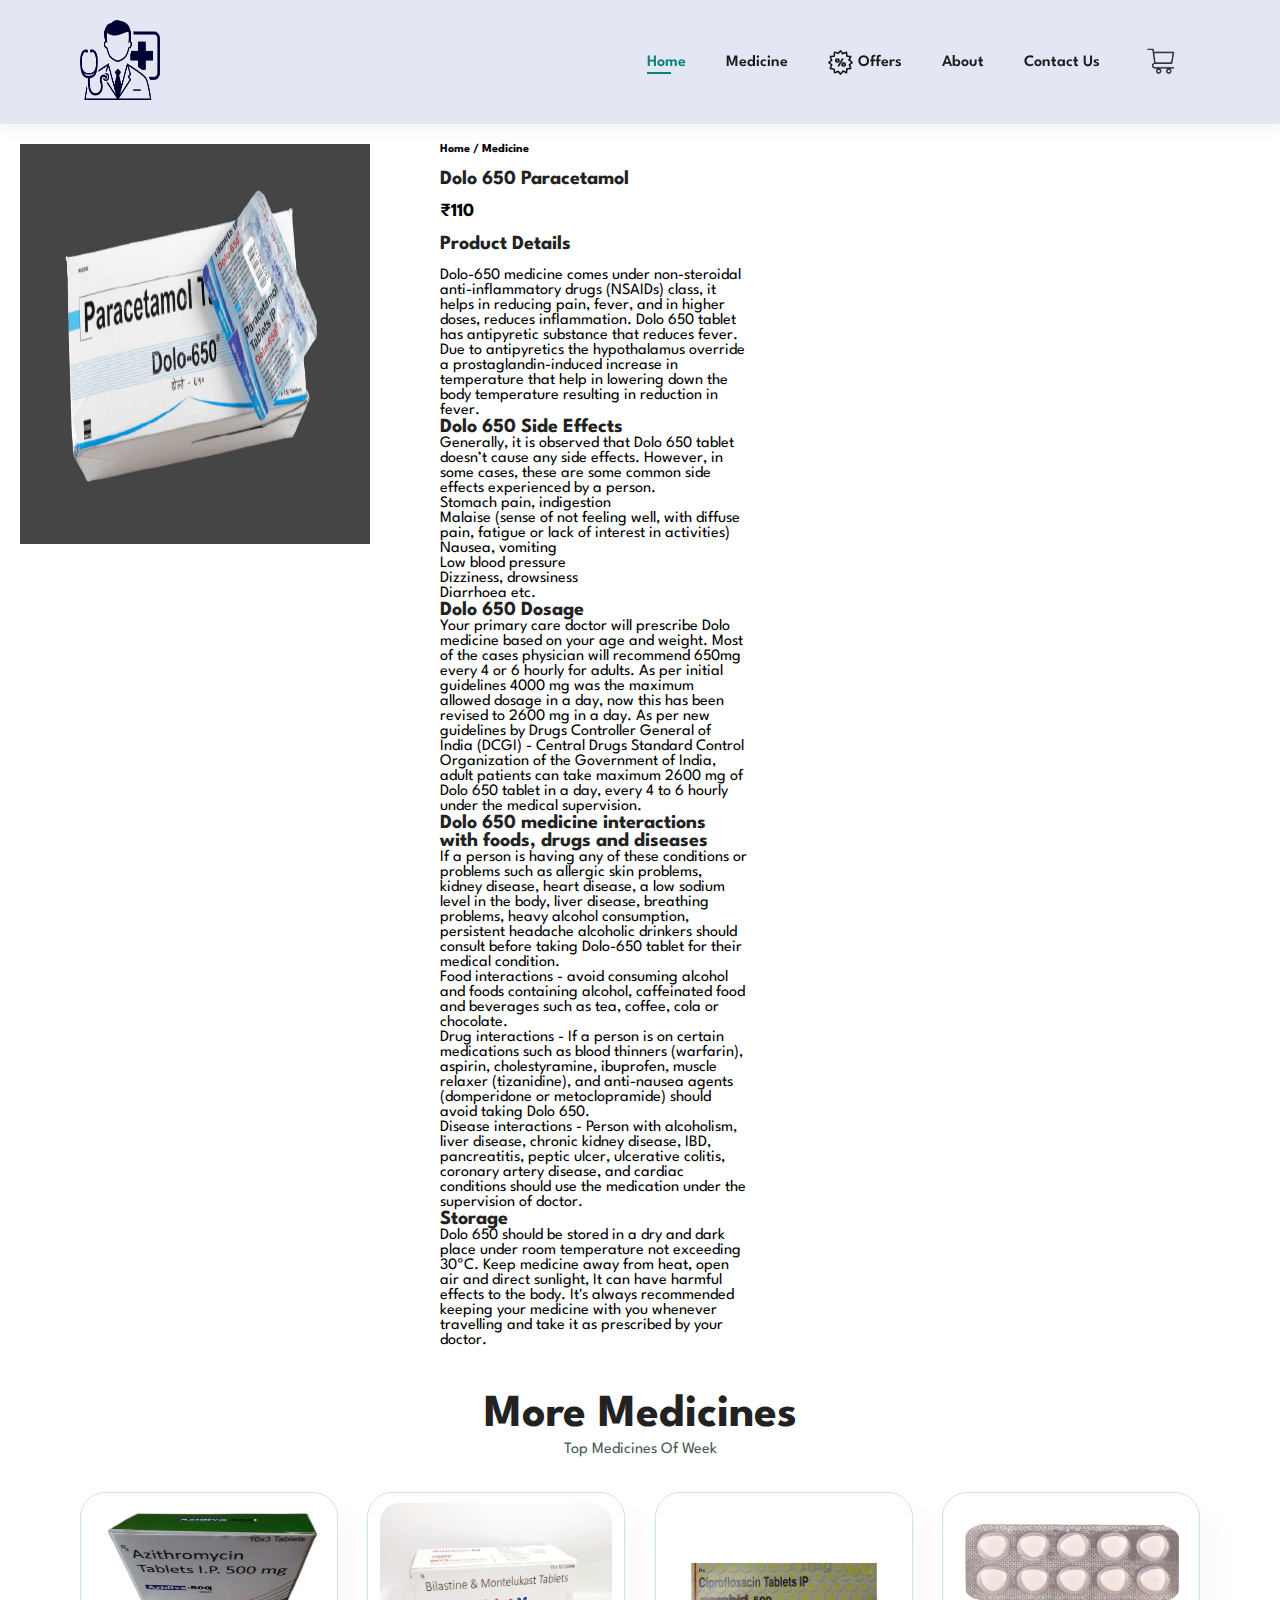
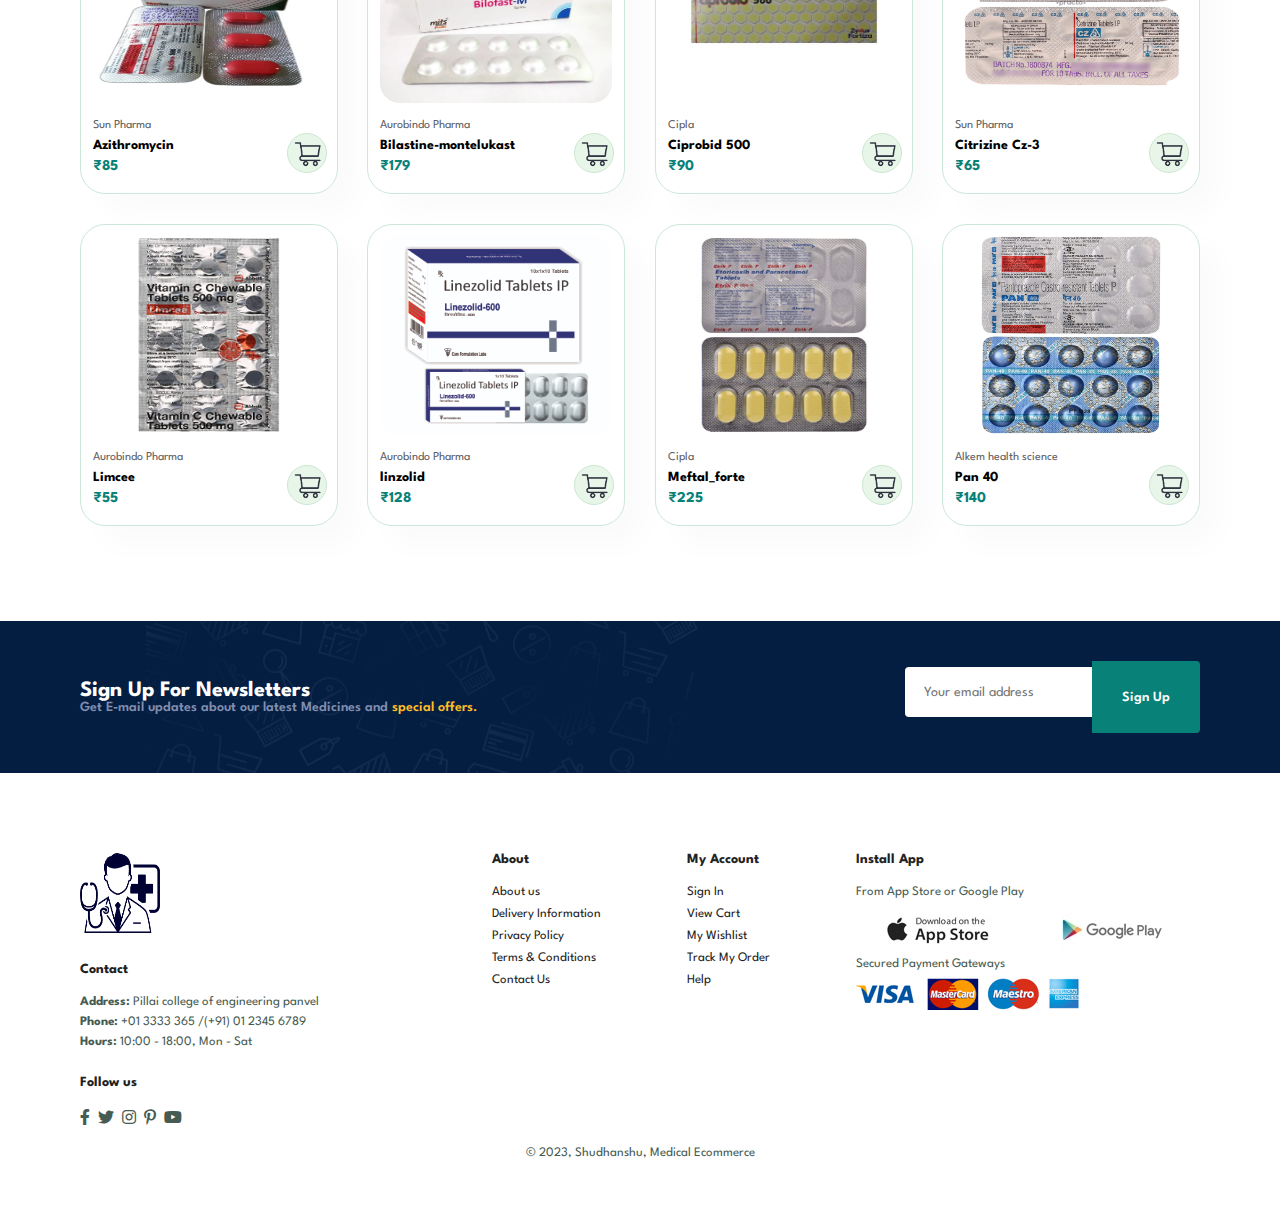
<file: virtualdr-20240608T192136Z-001/virtualdr/sproduct.html>
<!DOCTYPE html>
<html lang="en">


<head>
    <meta charset="UTF-8">
    <meta http-equiv="X-UA-Compatible" content="IE=edge">
    <meta name="viewport" content="width=device-width, initial-scale=1.0">
    <title>Medical Ecommerce website</title>
    <link rel="stylesheet" href="https://pro.fontawesome.com/releases/v5.10.0/css/all.css" />

    <link rel="stylesheet" href="style.css">
</head>

<body>

    <section id="header">
        <a href="#"><img src="img/logo.png" width="80" height="80" class="logo" alt=""></a>


        <div>
            <ul id="navbar">
                <li><a class="active" href="index.html">Home</a></li>
                <li><a href="medicine.html">Medicine</a></li>
                <li class="navoff"><a href="offers.html"><img src="img/offers.png" width="25" height="25" class="logo" alt="">
                        Offers</a></li>
                <li><a href="about.html">About</a></li>
                <li><a href="contact.html">Contact Us</a></li>
                <li id="lg-bag"><a href="cart.html"><img src="img/cart.png" width="40" height="40" class="cart" alt=""></a></a></li>
                <a href="#" id="close"><i class="far fa-times"></i></a>

            </ul>
        </div>
        <div id="mobile">
            <a href="cart.html"><i class="far fa-shopping-cart"></i></a>
            <i id="bar" class="fas fa-outdent"></i>

        </div>
    </section>



    <section id="prodetails" class="section-pl">
        <div class="single-pro-image">
          <img src="img/medicines/paracetamol.webp" width="350" height="400"  id="MainImg" alt="">
        </div>
        
        <div class="single-pro-image">

            <h6>Home / Medicine</h6>
            <br>


            <h4>Dolo 650 Paracetamol</h4>
            <br>


            <h3>₹110</h3>
            <br>


             <h4>Product Details</h4>
            <br>
        <div class="detail1">
             <span>Dolo-650 medicine comes under non-steroidal anti-inflammatory drugs (NSAIDs) class, it helps in reducing pain, fever, and in higher doses, reduces inflammation.
                Dolo 650 tablet has antipyretic substance that reduces fever. Due to antipyretics the hypothalamus override a prostaglandin-induced increase in temperature that help in lowering down the body temperature resulting in reduction in fever.
            </span>
        </div>

        <div class="detail2">
            <h4>Dolo 650 Side Effects</h4>
            <span>Generally, it is observed that Dolo 650 tablet doesn’t cause any side effects. However, in some cases, these are some common side effects experienced by a person.
           <br>Stomach pain, indigestion
           <br>Malaise (sense of not feeling well, with diffuse pain, fatigue or lack of interest in activities)
           <br>Nausea, vomiting
           <br>Low blood pressure
           <br>Dizziness, drowsiness
           <br>Diarrhoea etc.</span>
            <h4>Dolo 650 Dosage</h4>
        </div>

        <div class="detail3">
            <span>Your primary care doctor will prescribe Dolo medicine based on your age and weight. Most of the cases physician will recommend 650mg every 4 or 6 hourly for adults. As per initial guidelines 4000 mg was the maximum allowed dosage in a day, now this has been revised to 2600 mg in a day.
                As per new guidelines by Drugs Controller General of India (DCGI) - Central Drugs Standard Control Organization of the Government of India, adult patients can take maximum 2600 mg of Dolo 650 tablet in a day, every 4 to 6 hourly under the medical supervision.
            </span>

        </div>

        <div class="detail4">
                <h4>Dolo 650 medicine interactions with foods, drugs and diseases</h4>
                <span>If a person is having any of these conditions or problems such as allergic skin problems, kidney disease, heart disease, a low sodium level in the body, liver disease, breathing problems, heavy alcohol consumption, persistent headache alcoholic drinkers should consult before taking Dolo-650 tablet for their medical condition.
        
                    <br> Food interactions - avoid consuming alcohol and foods containing alcohol, caffeinated food and beverages such as tea, coffee, cola or chocolate.
                    <br> Drug interactions - If a person is on certain medications such as blood thinners (warfarin), aspirin, cholestyramine, ibuprofen, muscle relaxer (tizanidine), and anti-nausea agents (domperidone or metoclopramide) should avoid taking Dolo 650.
                    <br> Disease interactions - Person with alcoholism, liver disease, chronic kidney disease, IBD, pancreatitis, peptic ulcer, ulcerative colitis, coronary artery disease, and cardiac conditions should use the medication under the supervision of doctor.
                </span>
        </div>


        <div class="detail5">
            <h4>Storage</h4>
            <span>Dolo 650 should be stored in a dry and dark place under room temperature not exceeding 30ºC. Keep medicine away from heat, open air and direct sunlight, It can have harmful effects to the body.
            It's always recommended keeping your medicine with you whenever travelling and take it as prescribed by your doctor.
            </span>
        </div>
        </div>
        </section>
        
        
        
        <section id="product1" class="section-p1">
            <h2>More Medicines</h2> <!--specially for now h3n2 virus-->
            <p>Top Medicines Of Week</p>
            <div class="pro-container">
                
                <div class="pro">
                    <img src="img/medicines/azithromycin.webp" width="250" height="200" alt="">
                    <div class="des">
                        <span>Sun Pharma</span>
                        <h5>Azithromycin</h5>
                        <h4>₹85</h4>
                        <a href="#"><img src="img/cart.png" width="100" height="100" class="cart" alt=""></a>
                    </div>
                </div>
                <div class="pro">
                    <img src="img/medicines/bilastine-montelukast.webp" width="250" height="200" alt="">
                    <div class="des">
                        <span>Aurobindo Pharma</span>
                        <h5>Bilastine-montelukast</h5>
                        <h4>₹179</h4>
                        <a href="#"><img src="img/cart.png" width="100" height="100" class="cart" alt=""></a>
                    </div>
                </div>
                <div class="pro">
                    <img src="img/medicines/ciprobid200.webp" width="250" height="200" alt="">
                    <div class="des">
                        <span>Cipla</span>
                        <h5>Ciprobid 500</h5>
                        <h4>₹90</h4>
                        <a href="#"><img src="img/cart.png" width="100" height="100" class="cart" alt=""></a>
                    </div>
                </div>
                <div class="pro">
                    <img src="img/medicines/cz3.jpg" width="250" height="200" alt="">
                    <div class="des">
                        <span>Sun Pharma</span>
                        <h5>Citrizine Cz-3</h5>
                        <h4>₹65</h4>
                        <a href="#"><img src="img/cart.png" width="100" height="100" class="cart" alt=""></a>
                    </div>
                </div>
                <div class="pro">
                    <img src="img/medicines/limcee.jpg" width="250" height="200" alt="">
                    <div class="des">
                        <span>Aurobindo Pharma</span>
                        <h5>Limcee</h5>
                        <h4>₹55</h4>
                        <a href="#"><img src="img/cart.png" width="100" height="100" class="cart" alt=""></a>
                    </div>
                </div>
                <div class="pro">
                    <img src="img/medicines/Linzolid.jpg" width="250" height="200" alt="">
                    <div class="des">
                        <span>Aurobindo Pharma</span>
                        <h5>linzolid</h5>
                        <h4>₹128</h4>
                        <a href="#"><img src="img/cart.png" width="100" height="100" class="cart" alt=""></a>
                    </div>
                </div>
                <div class="pro">
                    <img src="img/medicines/meftal_forte.jpg" width="250" height="200" alt="">
                    <div class="des">
                        <span>Cipla</span>
                        <h5>Meftal_forte</h5>
                        <h4>₹225</h4>
                        <a href="#"><img src="img/cart.png" width="100" height="100" class="cart" alt=""></a>
                    </div>
                </div>
                <div class="pro">
                    <img src="img/medicines/pan 40.jpg" width="250" height="200" alt="">
                    <div class="des">
                        <span>Alkem health science</span>
                        <h5>Pan 40</h5>
                        <h4>₹140</h4>
                        <a href="#"><img src="img/cart.png" width="100" height="100" class="cart" alt=""></a>
                    </div>
                </div>
    
            </div>
        </section>


 
 
    <section id="newsletter" class="section-p1 section-m1">
        <div class="newstext">
        <h4>Sign Up For Newsletters</h4>
        <p>Get E-mail updates about our latest Medicines and <span>special offers.</span>
        </p>
        </div>
        <div class="form">
        <input type="text" placeholder="Your email address">
        <button class="normal">Sign Up</button>
        </div>
    </section>


    <footer class="section-p1">
        <div class="col">
        <img class="logo" src="img/logo.png" width="80" height="80" class="logo" alt=""></a>

        <h4>Contact</h4>
        <p><strong>Address: </strong> Pillai college of engineering panvel</p>
        <p><strong>Phone:</strong> +01 3333 365 /(+91) 01 2345 6789</p>
        <p><strong>Hours:</strong> 10:00 - 18:00, Mon - Sat</p>
        <div class="follow">
        <h4>Follow us</h4>
        <div class="icon">
        <i class="fab fa-facebook-f"></i>
        <i class="fab fa-twitter"></i>
        <i class="fab fa-instagram"></i>
        <i class="fab fa-pinterest-p"></i>
        <i class="fab fa-youtube"></i>
        </div>
        </div>
        </div>
        <div></div>

        <div class="col">
            <h4>About</h4>
            <a href="#">About us</a>
            <a href="#">Delivery Information</a>
            <a href="#">Privacy Policy</a>
            <a href="#">Terms & Conditions</a>
            <a href="#">Contact Us</a>
        </div>

        <div class="col">
            <h4>My Account</h4>
            <a href="#">Sign In</a>
            <a href="#">View Cart</a>
            <a href="#">My Wishlist</a>
            <a href="#">Track My Order</a>
            <a href="#">Help</a>
            </div>
            

            <div class="col install">
                <h4>Install App</h4>
                <p>From App Store or Google Play</p>
                  <div class="row">
                     <img src="img/pay/app.jpg" alt="">
                     <img src="img/pay/play.jpg" alt="">
                  </div>
                <p>Secured Payment Gateways </p>
                <img src="img/pay/pay.png" alt="">
            </div>
            <div class="copyright">
                <p>© 2023, Shudhanshu, Medical Ecommerce  </p>
            </div>


    </footer>


    <script src="script.js"></script>
</body>



</html>
</file>
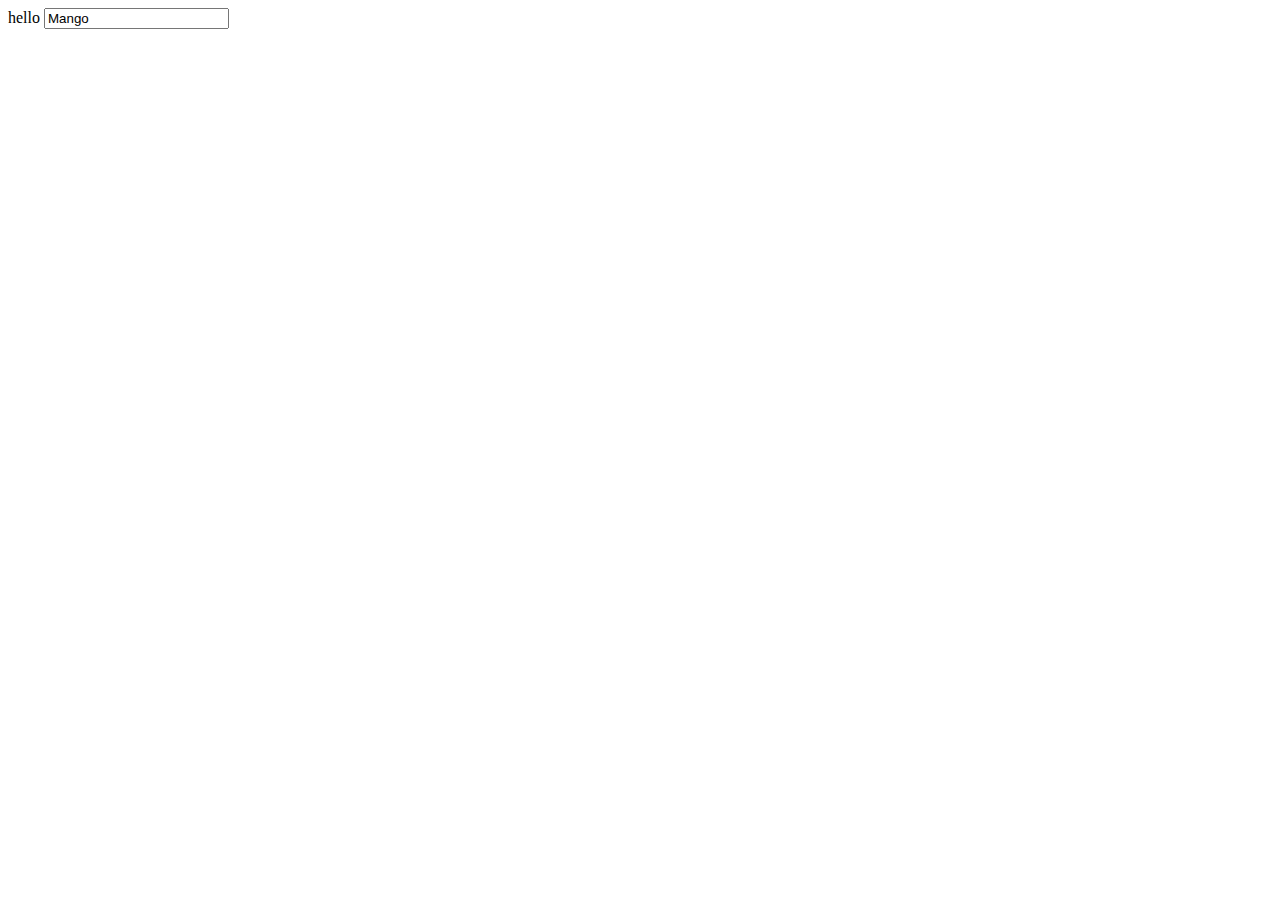
<file: virtualdr-20240608T192136Z-001/virtualdr/test.html>
<!DOCTYPE html>
<html lang="en">
<head>
    <meta charset="UTF-8">
    <meta http-equiv="X-UA-Compatible" content="IE=edge">
    <meta name="viewport" content="width=device-width, initial-scale=1.0">
    <title>Document</title>
</head>
<body>
    <div>
        hello
        <input type="hidden" value="Apple"/>
        <input type="text" value="Mango"/>
        
    </div>
</body>
</html>
</file>
<file: virtualdr-20240608T192136Z-001/virtualdr/login-style.css>
body{
    margin: 0;
    padding: 0;
    background: black;

}


.box{

border-radius: 3px;
position: absolute;
top: 50%;
left: 50%;
transform: translate(-50%, -50%);
width: 750px;
height: 560px;
background:white;
overflow: hidden;
}



.inline-text{
color: white;
position: absolute;
top: 32px;
left: 55px;
}


.inline-text h1{
    font-size: 25px;
    margin-bottom: 20px;
    }


.inline-text p{

    color: rgb(228, 228, 228);
    opacity: 0.9;
    font-size: 13px;
    letter-spacing: 1px;
    }

.box1{
    
    background: url(//img/logo.png);
    height: 100vh;
    background-position: center;
    background-repeat: no-repeat;
    background-color: #06b850;
}

.box-2 .user-id{
    position: relative;
    left: 20px;
    top: 50px;
    padding: 10px 20px;
}



.box-2 .user-id input{
    width: 100%;
    height: 40px;
}

.box-2 .user-data input{
    color: black;
    border: none;
    border-bottom: 1px solid rgb(228, 228, 228);
    outline: none;
    background: none;
    transition: 0.5s;
    margin-bottom: 20px;
}

.box-2 .user-data label{
    color: rgb(158, 154, 154);
    padding: 10px 20px;
    position: absolute;
    top: 6px;
    left: 0;
    font-size: 18px;
    font-weight: 400;
    pointer-events: none;
    transition: 0.5s;
}


.box-2 .user-data input:focus ~ label,
.box-2 .user-data input:focus ~ label{
    top: -20px;
    font-size: 12px;
    
}

.box-2 .user-data input:focus{
    border-bottom: 1px solid#06b850;
}
 

.box-2 span a{
    position: absolute;
    top: 140px;
    left: 315px;
    display: inline;
    color:#06b850;
    font-weight: 600;
}

.box-2 .button input{
    height: 80px;
    font-size: 18px;
    border: none;
    background: white;
}

.user-id p{
font-size: 12px;
color: rgb(173, 173, 173);
}


.box-2 .button input[type=submit]{
    background: rgb(255, 230, 0);
    border-radius: 2px;
    color:white;
    font-weight: 500;
    font-size: 15px;
    outline: none;
    transition: 0.5s;
    margin-top: none;
}


.box-2 .button input[type=reset]{
box-shadow: 2px 1px 5px rgba(0,0,0,0.2);
border-radius: 2px;
color: #1de671;
font-weight: 600;
outline: none;
transition: 0.5s;
}

.box2 .button input[type=submit]:hover{
    box-shadow: 2px 3px 5px rgba(0,0,0,0.2);
}

.box2 .button input[type=reset]:hover{
    box-shadow: 2px 2px 5px 0 rgba(0,0,0,0.2);
}
</file>
<file: virtualdr-20240608T192136Z-001/virtualdr/style.css>
@import url('https://fonts.googleapis.com/css2?family=Spartan:wght@100;200;300;400;500;600;700;800;900&display=swap');
*  {
     margin: 0;
     padding: 0;
     box-sizing: border-box;
     font-family: 'Spartan', sans-serif;
 }
 
 h1 {
    font-size: 50px;
     line-height: 64px;
     color: #222;
 }

h2 {
    font-size: 46px;
    line-height: 54px;
    color:#222;
}

h4 {
    font-size: 20px;
    color: #222;
}

h6 {
   font-weight: 700;
   font-size: 12px;
}

P {
   font-size: 16px;
   color:  #465b52;
   margin: 15px e 20px e;
}

.section-p1 {
   padding: 40px 80px;
}

.section-m1 {
   margin: 40px 0;
}

button.normal {
    font-size: 14px;
    font-weight: 600;
    padding: 15px 30px;
    color: #000000;
    background-color: #7cfff8;
    border-radius: 4px;
    cursor: pointer;
    border: none;
    outline: none;
    transition: 0.2s;
}

body {
   width: 100%;
}



/* Header Start */

#header{
    display: flex;
    align-items: center;
    justify-content: space-between;
    padding: 20px 80px;
    background: #e3e6f3;
    box-shadow: 0 5px 15px rgba(0, 0, 0, 0.06);
    z-index: 999 ;
    position: sticky;
     top: 0;
     left: 0;

} 


#navbar{
    display: flex;
    align-items: center;
    justify-content: center;


}



#navbar li{
    list-style: none;
    padding: 0 20px;
    position: relative; /*for underline*/
       
}


/* for smooth transition text changing colour for nav bar*/

#navbar li a{
    text-decoration: none;
    font-size: 16px;
    font-weight: 600;
    color: #1a1a1a;
    transition: 0.3s ease;

} 

#navbar li a:hover,
#navbar li a.active{

    color: #088178;
    
}
#mobile {
    display: none;
    align-items: center;
}


#close{
    display: none;
}



.navoff a{
    display: flex;
    align-items: center;
    gap: 5px;
}


/* use sudo classes */ /*for underline*/
#navbar li a.active::after,
#navbar li a:hover::after{
    content: "" ;
    width: 30%;
    height: 2px;
    background: #088178;
    position: absolute;
    bottom: -4px;
    left: 20px;
}


.login{
    position: relative;
}

.login_btn{
color:#185fc2;
border-radius:  2px;
border: 1px solid  white;
background:  White;
height: 32px;
letter-spacing: 1px;
padding: 6PX;
margin: 0px 40px;
cursor: pointer;
text-decoration: none;
font-size: 16px;
}

.none{
    display: none;

}

.flex{
    display: flex;
}


.login_dropdown{
    position: relative;
    top: 12px;
}

.login_dropdown_list{
    position: absolute;
    list-style: none;
    background-color: white;
    width: max-content;
    box-shadow: 0 4px 16px rgb(0, 0, 0/ 20%);
    min-width: 240px;
    transform: translate(-30px);
    
}


.login_drop_li{
    padding: 16px 20px;
    border-bottom: 1px solid white;
    cursor:pointer
}

.fa-solid{
    color: #00aeff;
    padding-right: 10px;

}

.login_drop_li:hover{
    background: white;
}

.login_drop_li:first-child{
    padding: 20px;
}

.login_drop_li:last-child:hover{
color:white;
}

.login_drop_li:last-child{
    padding: 20px;
}

.login:hover .login_dropdown{
    display: block;
}

.sing_up{
    text-decoration: none;
    color:#00aeff;
}

.signup:hover{
    text-decoration: underline;
    color: #185fc2;
}

.sign_li{
    justify-content: space-between;
    font-size: 14px;

}

.new_login{
    font-weight: bold;
}









/* Home Page */
#doctor {
    background-image:url("img/pexels-pixabay-161688.jpg");
    height: 100vh;
    width: 100%;
    background-size: cover;
    background-position: top 25% right 0% left 10%;
    padding: 0 80px;
    display: flex;
    flex-direction: column;
    align-items: flex-start;
    justify-content: center;

}

#doctor h4 {
    padding-bottom: 15px;
}
#doctor h1 {
     color:   #088178;
 }

 .headContainer {
    background: rgba(255, 255, 255, 0.5);
    border-radius: 30px;
    padding: 20px;
    margin-bottom: 20px;
 }

#doctor button {
    background-image: url("img/button.png");
    background-color: transparent;
     color:  #088178;
     border: 0;
     padding: 14px 80px 14px 65px;
     background-repeat: no-repeat;
     cursor: pointer;
     font-weight: 700;
     font-size: 15px


}


#feature .fe-box {
    width: 180px;
    text-align: center;
     padding: 25px 15px;
     cursor: pointer;
     box-shadow: 20px 20px 30px rgba(0, 0, 0, 0.07);
     border: 1px solid #818f8a;
     border-radius: 4px;
     margin: 15px 0;

}

/* to align items in one row */
#feature {
    display: flex;

    align-items: center;
    justify-content: space-between;
    flex-wrap: wrap;

}




/* to reduce box shadow of feature */
#feature .fe-box:hover {

    box-shadow: 20px 20px 30px rgba(0, 0, 0, 0.02);
}

#feature .fe-box img {
    width: 100%;
    margin-bottom: 10px;
 }



#feature .fe-box h6{
    display:inline-block;

    padding: 9px 8px 6px 8px;
    line-height: 1;
    border-radius: 4px;
    color:#088178;
    background-color: #fddde4;
}


#feature .fe-box:nth-child(2) h6 {
    background-color:  #cdebbc;
}
#feature .fe-box:nth-child(3) h6 {
    background-color: #d1e8f2;
}
#feature .fe-box:nth-child(4) h6 {
    background-color: #cdd4f8;
}
#feature .fe-box:nth-child(5) h6 {
   background-color:  #eba5eb;
}

   #feature .fe-box:nth-child(6) h6 {
   background-color: #ebc49d;
   }

#product1{
    text-align:center;
}




#product1 .pro-container{
    display: flex;
    justify-content: space-between;
    padding-top: 20px;
    flex-wrap: wrap;
    
}




#product1 .pro{
    width: 23%;
    min-width: 250px;
    padding: 10px 12px;
    border: 1px solid #cce7d8;
    border-radius: 25px;
    cursor: pointer;
    box-shadow: 20px 20px 30px rgba(0, 0, 0, 0.02);
    margin: 15px 0;
    transition: 0.2s ease;
    position: relative;
    
}

#product1 .pro:hover{
    box-shadow: 20px 20px 30px rgba(0, 0, 0, 0.06);
}

#product1 .pro img {
    width: 100%;
    border-radius: 20px;

}

#product1 .pro .des{
    text-align: start;
    padding: 10px 0;
}

#product1 .pro .des span{

    color: #606063;
    font-size: 12px;

}



#product1 .pro .des h5 {
    padding-top: 7px;
    columns: #1a1a1a;
    font-size: 14px;

}


#product1 .pro .des h4{

    padding-top: 7px;
    font-size: 15px;
    font-weight: 700;
    color: #088178;
}

#product1 .pro .cart{
    width: 40px;
    height: 40px;
    line-height: 40px;
    border-radius: 50px;
    background-color: #e8f6ea;
    font-weight: 500;
    color: #088178;
    border: 1px solid #cce7d0;
    position: absolute;
    bottom: 20px;
    right: 10px;

}





/*for brand section*/

#brands1{
    text-align:center;
}




#brands1 .pro-container2{
    display: flex;
    justify-content: space-between;
    padding-top: 20px;
    padding-left: 40px;
    padding-right: 40px;
    flex-wrap: wrap;
    
}




#brands1 .pro2{
    width: 22%;
    min-width: 150px;
    padding: 10px 12px;
    border: 1px solid #cce7d8;
    border-radius: 25px;
    cursor: pointer;
    box-shadow: 20px 20px 30px rgba(0, 0, 0, 0.02);
    margin: 15px 0;
    transition: 0.2s ease;
    position: relative;
    
}

#brands1 .pro2:hover{
    box-shadow: 20px 20px 30px rgba(0, 0, 0, 0.06);
}

#brands1 .pro2 img {
    width: 70%;
    border-radius: 20px;

}

#brands1 .pro2 .des2{
    text-align: start;
    padding: 10px 0;
}


#banner{
    display: flex;
    flex-direction: column;
    justify-content: center;
    align-items: center;
    text-align: center;
    background-image: url("/img/banner/17973908.jpg");
    width: 100%;
    height: 40vh;
    background-size: cover;
    background-position: center;
}

#banner h4 {
    color: #465b52;
   
    font-size: 20px;
    }
    
#banner h2{
    
    font-size: 40px;
    padding: 10px 0;
}

#banner h2 span{
    font-size: 50px;
    color: red;
}

#banner button:hover{
    color:#ffffff;
    background-color: #11ff60;
}

#newsletter {
    display: flex;
    justify-content: space-between;
    flex-wrap: wrap;
    align-items: center;
    background-image: url("img/banner/b14.png");
    background-repeat: no-repeat;
    background-position: 20% 30%;
    background-color: #041e42;
}

#newsletter h4 {
    font-size: 22px;
    font-weight: 700;
    color:#fff;
    }

#newsletter p {
    font-size: 14px;
    font-weight: 600;
    color: #818eae;
}


#newsletter p span{

    color: #ffbd27;
}

/*news letter allign in one line*/

#newsletter .form{
    display: flex;
    width: 40;
}

#newsletter input{
    height: 3.125rem;
    padding:0 1.25em;
    font-size: 14px;
    width: 100%;
    border: 1px solid transparent;
    border-radius: 4px;
    outline: none;
    border-top-right-radius: 0;
    border-bottom-right-radius: 0;
}

#newsletter button {
    background-color: #088178;
    color: #fff;
    white-space: nowrap;
    border-top-left-radius: 0;
    border-bottom-left-radius: 0;
}


footer {
    display: flex;
    flex-wrap: wrap;
    justify-content: space-between;
}


footer .col {
    display: flex;
    flex-direction: column;
    align-items: flex-start;
    margin-bottom: 20px;
}



footer .copyright{
    width: 100%;
    text-align: center; 
}



footer .logo {
    margin-bottom: 30px;
}

footer h4 {
    font-size: 14px;
    padding-bottom: 20px;
}


footer p {
    font-size: 13px;
    margin: 0 0 8px 0;
}

footer a {
    font-size: 13px;
    text-decoration: none;
    color: #222;
    margin-bottom: 10px;
}

footer .follow {
    margin-top: 20px;
}
    
footer .follow i {
    color: #465b52;
    padding-right: 4px;
    cursor: pointer;
}

footer install .row img {
    border: 1px solid #088178;
    border-radius: 6px;
}
footer install img {
    margin: 10px 0 15px 0;
}


footer .follow i:hover,
    footer a:hover {
    color: #088178;
}

footer .copyright{
    width: 100%;
    text-align: center;
}








/* start media query / mobile section*/

@media (max-width:799px) {
    .section-p1 {
        padding: 40px 40px;
    }
    #navbar {
        display: flex;
        flex-direction: column;
        align-items: flex-start;
        justify-content: flex-start;
        position: fixed;
        top:  0;
        right: -300px;
        height: 100vh;
        width: 300px;
         background-color: #E3E6F3;
        box-shadow: 0 48px 60px rgba(0, 0, 0, 0.1);
        padding: 80px 0 0 10px;
        transition: 0.3s;
     }

     #navbar li {
        margin-bottom: 25px;
    }

    #navbar.active{
        right: 0px;
    }

    #mobile {
        display: flex;
        align-items: center;
    }
    #mobile i {
        color: #1a1a1a;
        font-size: 24px;
        padding-left: 20px;
    }

    #close{
        display: initial;
        position: absolute;
        top: 30px;
        left: 30px;
        color: #000000;
        font-size: 24px;

    }

    #lg-bag{
        display: none;
    }

    #doctor {
        height: 100vh;
        padding: 0px 80px;
        background-position: top 30% right 30%;
    }

    #feature {

        justify-content: center;

    }
    #feature .fe-box{
        margin: 15px 15px;
    }

    #product1 .pro-container {

        justify-content: center;

    }

    #brands1 .pro2 {

        margin: 15px;

    }

    #brands1 {

        justify-content: center;

    }
    #brands1 .fe-box{
        margin: 15px 15px;
    }

    #brands1 .pro-container2 {

        justify-content: center;

    }

    #brands1 .pro2 {

        margin: 15px;

    }

    #banner {

        height: 20vh;

    }

    #newsletter .form {
        width: 60;
    }

    


} 


/* shop page */

#page-header {
    background-image : url("img/banner/b1.jpg");
    width: 100%;
    height: 40vh;
    background-size: cover;
 display: flex;
justify-content: center;
text-align: center;
 flex-direction: column;
 padding: 14px;
}


 #page-header h2,
#page-header P{
 color: #fff
}

#pagination {
    text-align: center;
}

#pagination a {
    text-decoration: none;
    background-color: #088178;
    padding: 15px 20px;
    border-radius: 4px;
    color: #fff;
    font-weight: 600;
}

#pagination a {
    font-size: 16px;
    font-weight: 600;
}


/* Single Product */
#prodetails {
     margin-top: 20px;
     display: flex;

}
#prodetails .single-pro-image {
    width: 40%;

    margin-right: 50px;
}



#prodetails .single-pro-details{
     width: 50%;
     padding-top: 30px;

}
 
#prodetails .single-pro-details h4 {
     padding: 40px 0 20px 0;
}

#prodetails .single-pro-details h2 {
     font-size: 26px;
}

#prodetails .single-pro-details select {
     display: block;
     padding: 5px 10px;
     margin-bottom: 10px; 
}


#prodetails .single-pro-details input {
     width: 50px;
     height: 47px;
     padding-left: 10px;
     font-size: 16px;
     margin-right: 10px;
       
}
.single-pro-image{
    margin-left: 20px;
    flex-basis: 24%;
}

#prodetails .single-pro-details span{
    line-height: 25px;

}



/* Blog Page */

* {
    box-sizing: border-box;
  }
  
  /* Style inputs */
  input[type=text], select, textarea {
    width: 100%;
    padding: 12px;
    border: 1px solid #ccc;
    margin-top: 6px;
    margin-bottom: 16px;
    resize: vertical;
  }
  
  input[type=submit] {
    background-color: #04AA6D;
    color: white;
    padding: 12px 20px;
    border: none;
    cursor: pointer;
  }
  
  input[type=submit]:hover {
    background-color: #45a049;
  }
  
  /* Style the container/contact section */
  .container {
    border-radius: 5px;
    background-color: #f2f2f2;
    padding: 10px;
  }
  
  /* Create two columns that float next to eachother */
  .column {
    float: left;
    width: 50%;
    margin-top: 6px;
    padding: 20px;
  }
  
  /* Clear floats after the columns */
  .row:after {
    content: "";
    display: table;
    clear: both;
  }
  
  /* Responsive layout - when the screen is less than 600px wide, make the two columns stack on top of each other instead of next to each other */
  @media screen and (max-width: 600px) {
    .column, input[type=submit] {
      width: 100%;
      margin-top: 0;
    }
  }




/*  About Page */
</file>
<file: virtualdr-20240608T192136Z-001/virtualdr/signup-style.css>
body{
    margin: 0;
    padding: 0;
    background: black;

}


.box{

border-radius: 3px;
position: absolute;
top: 50%;
left: 50%;
transform: translate(-50%, -50%);
width: 750px;
height: 560px;
background:white;
overflow: hidden;
}



.inline-text{
color: white;
position: absolute;
top: 32px;
left: 55px;
}


.inline-text h1{
    font-size: 25px;
    margin-bottom: 20px;
    }


.inline-text p{

    color: rgb(228, 228, 228);
    opacity: 0.9;
    font-size: 13px;
    letter-spacing: 1px;
    }

.box1{
    
    background: url(//img/logo.png);
    height: 100vh;
    background-position: center;
    background-repeat: no-repeat;
    background-color: #06b850;
}

.box-2 .user-id{
    position: relative;
    left: 20px;
    top: 50px;
    padding: 10px 20px;
}



.box-2 .user-id input{
    width: 100%;
    height: 40px;
}

.box-2 .user-data input{
    color: black;
    border: none;
    border-bottom: 1px solid rgb(228, 228, 228);
    outline: none;
    background: none;
    transition: 0.5s;
    margin-bottom: 20px;
}

.box-2 .user-data label{
    color: rgb(158, 154, 154);
    padding: 10px 20px;
    position: absolute;
    top: 6px;
    left: 0;
    font-size: 18px;
    font-weight: 400;
    pointer-events: none;
    transition: 0.5s;
}


.box-2 .user-data input:focus ~ label,
.box-2 .user-data input:focus ~ label{
    top: -20px;
    font-size: 12px;
    
}

.box-2 .user-data input:focus{
    border-bottom: 1px solid#06b850;
}
 

.box-2 span a{
    position: absolute;
    top: 140px;
    left: 315px;
    display: inline;
    color:#06b850;
    font-weight: 600;
}

.box-2 .button input{
    height: 80px;
    font-size: 18px;
    border: none;
    background: white;
}

.user-id p{
font-size: 12px;
color: rgb(173, 173, 173);
}


.box-2 .button input[type=submit]{
    background: rgb(255, 230, 0);
    border-radius: 2px;
    color:white;
    font-weight: 500;
    font-size: 15px;
    outline: none;
    transition: 0.5s;
    margin-top: none;
}


.box-2 .button input[type=reset]{
box-shadow: 2px 1px 5px rgba(0,0,0,0.2);
border-radius: 2px;
color: #1de671;
font-weight: 600;
outline: none;
transition: 0.5s;
}

.box2 .button input[type=submit]:hover{
    box-shadow: 2px 3px 5px rgba(0,0,0,0.2);
}

.box2 .button input[type=reset]:hover{
    box-shadow: 2px 2px 5px 0 rgba(0,0,0,0.2);
}
</file>
